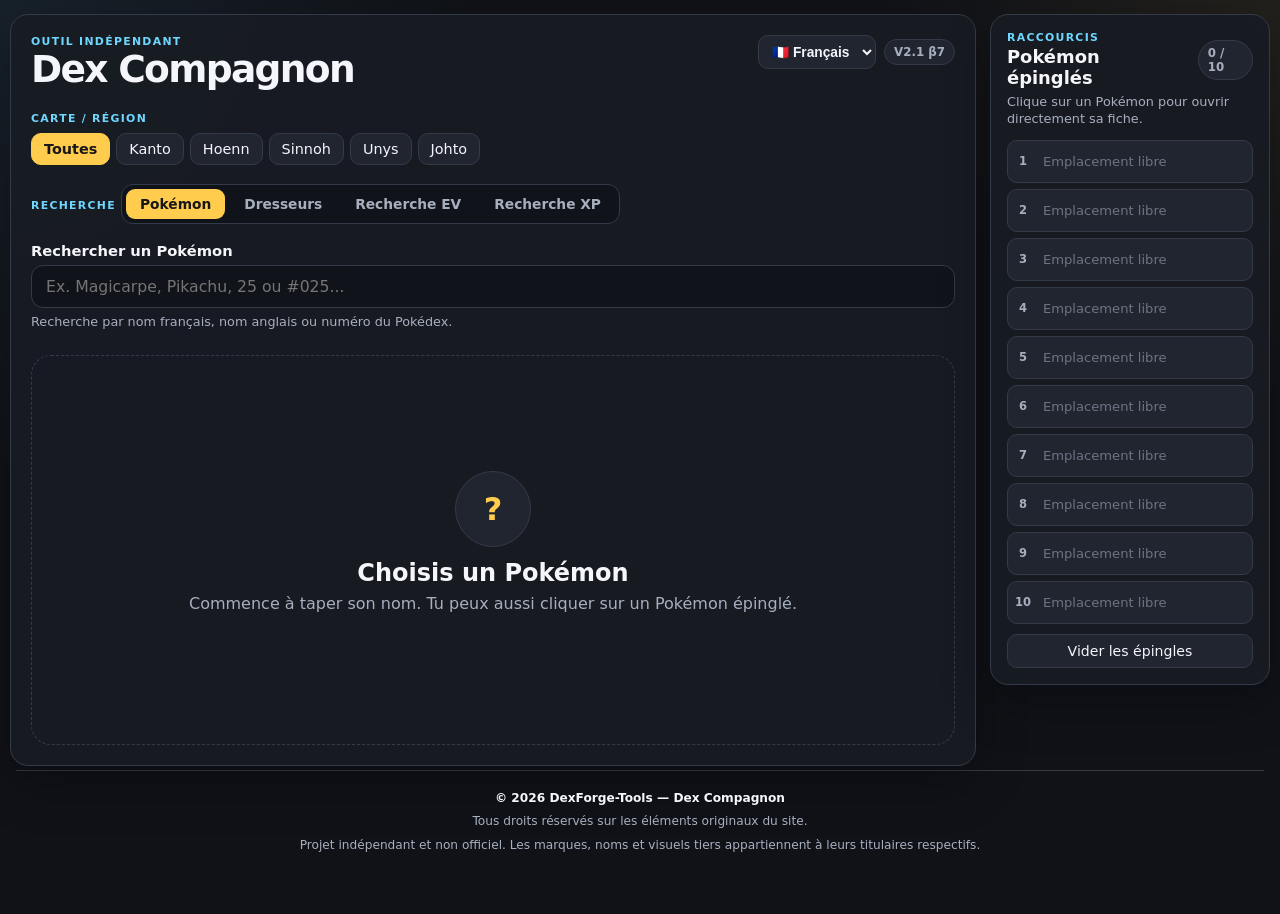
<file: index.html>
<!DOCTYPE html>
<html lang="fr">
<head>
  <meta charset="UTF-8" />
  <meta name="viewport" content="width=device-width, initial-scale=1.0" />
  <meta name="description" content="Dex Compagnon : guide indépendant et non officiel pour consulter des fiches de Pokémon et des données communautaires." />
  <title>Dex Compagnon — Guide indépendant</title>

  <link rel="stylesheet" href="style.css" />

</head>

<body>
  <main class="app-shell" id="appShell">
    <section class="main-panel">
      <header class="app-header">
        <div>
          <p class="eyebrow" data-i18n="brand.eyebrow">OUTIL INDÉPENDANT</p>
          <h1>Dex Compagnon</h1>
        </div>

        <div class="header-actions">
          <label class="language-picker" for="languageSelect">
            <span class="visually-hidden" data-i18n="language.label">Langue</span>
            <select id="languageSelect" aria-label="Langue" data-i18n-aria-label="language.label">
              <option value="fr">🇫🇷 Français</option>
              <option value="en">🇬🇧 English</option>
            </select>
          </label>
          <span class="version">V2.1 β7</span>
        </div>
      </header>

      <section class="region-section">
        <span class="section-label" data-i18n="section.region">Carte / région</span>

        <div class="region-tabs" id="regionTabs">
          <button class="region-btn active" data-region="all" data-i18n="common.all">Toutes</button>
          <button class="region-btn" data-region="kanto">Kanto</button>
          <button class="region-btn" data-region="hoenn">Hoenn</button>
          <button class="region-btn" data-region="sinnoh">Sinnoh</button>
          <button class="region-btn" data-region="unys" data-i18n="region.unys">Unys</button>
          <button class="region-btn" data-region="johto">Johto</button>
        </div>
      </section>

      <section class="mode-section">
        <span class="section-label" data-i18n="section.search">Recherche</span>
        <div class="search-mode-tabs" id="searchModeTabs">
          <button class="mode-btn active" type="button" data-mode="pokemon">Pokémon</button>
          <button class="mode-btn" type="button" data-mode="trainer" data-i18n="mode.trainers">Dresseurs</button>
          <button class="mode-btn" type="button" data-mode="ev" data-i18n="mode.ev">Recherche EV</button>
          <button class="mode-btn" type="button" data-mode="xp" data-i18n="mode.xp">Recherche XP</button>
        </div>
      </section>

      <section class="search-section" id="pokemonSearchSection">
        <label for="pokemonSearch" data-i18n="pokemon.search">Rechercher un Pokémon</label>

        <div class="search-wrap">
          <input
            id="pokemonSearch"
            type="text"
            autocomplete="off"
            data-i18n-placeholder="pokemon.placeholder" placeholder="Ex. Magicarpe, Pikachu, 25 ou #025..."
          />

          <div class="suggestions hidden" id="suggestions"></div>
        </div>

        <p class="search-help" data-i18n="pokemon.help">
          Recherche par nom français, nom anglais ou numéro du Pokédex.
        </p>
      </section>

      <section class="search-section hidden" id="trainerSearchSection">
        <label for="trainerSearch" data-i18n="trainer.search">Rechercher un dresseur important</label>

        <div class="search-wrap">
          <input
            id="trainerSearch"
            type="text"
            autocomplete="off"
            data-i18n-placeholder="trainer.placeholder" placeholder="Ex. Pierre, Cynthia, Peter..."
          />
          <div class="suggestions hidden" id="trainerSuggestions"></div>
        </div>

        <p class="search-help" data-i18n="trainer.help">
          Champions d'Arène, Conseil 4, Maîtres, rivaux et dresseurs spéciaux.
        </p>
      </section>

      <section class="ev-search-panel hidden" id="evSearchSection">
        <div class="ev-search-head">
          <div>
            <span class="section-label" data-i18n="ev.title">Optimisation EV</span>
            <h2 data-i18n="ev.heading">Où entraîner mes EV ?</h2>
            <p data-i18n="ev.intro">
              Choisis jusqu'à 3 EV. Les zones sont regroupées pour repérer celles
              où tu peux enchaîner le plus de combats utiles.
            </p>
          </div>
        </div>

        <div class="ev-controls">
          <div class="ev-control-block">
            <strong><span data-i18n="ev.requested">EV recherchés</span> <span class="ev-limit-note" data-i18n="ev.max">maximum 3</span></strong>

            <div class="ev-checkbox-grid" id="evCheckboxGrid">
              <label><input type="checkbox" value="PV"> <span data-i18n="stat.hp">PV</span></label>
              <label><input type="checkbox" value="Attaque"> <span data-i18n="stat.attack">Attaque</span></label>
              <label><input type="checkbox" value="Défense"> <span data-i18n="stat.defense">Défense</span></label>
              <label><input type="checkbox" value="Attaque Spéciale"> <span data-i18n="stat.spattack">Att. Spé.</span></label>
              <label><input type="checkbox" value="Défense Spéciale"> <span data-i18n="stat.spdefense">Déf. Spé.</span></label>
              <label><input type="checkbox" value="Vitesse"> <span data-i18n="stat.speed">Vitesse</span></label>
            </div>
          </div>

          <div class="ev-options">
            <label class="ev-option-check">
              <input type="checkbox" id="avoidUnwantedEv" checked>
              <span>
                <strong data-i18n="ev.avoid">Éviter les EV non sélectionnés</strong>
                <small data-i18n="ev.avoidHelp">Pénalise fortement les Pokémon qui donnent aussi un EV parasite.</small>
              </span>
            </label>
          </div>
        </div>

        <div class="ev-filter-panel">
          <div class="ev-filter-block">
            <div class="ev-filter-title-row">
              <strong data-i18n="common.region">Région</strong>
              <small data-i18n="ev.regionHelp">Filtre propre à la recherche EV</small>
            </div>

            <div class="ev-filter-chips" id="evRegionFilters">
              <button type="button" class="ev-filter-chip active" data-ev-region="all" data-i18n="common.all">Toutes</button>
              <button type="button" class="ev-filter-chip" data-ev-region="kanto">Kanto</button>
              <button type="button" class="ev-filter-chip" data-ev-region="hoenn">Hoenn</button>
              <button type="button" class="ev-filter-chip" data-ev-region="sinnoh">Sinnoh</button>
              <button type="button" class="ev-filter-chip" data-ev-region="unys" data-i18n="region.unys">Unys</button>
              <button type="button" class="ev-filter-chip" data-ev-region="johto">Johto</button>
            </div>
          </div>

          <div class="ev-filter-block">
            <div class="ev-filter-title-row">
              <strong data-i18n="ev.methods">Méthodes de rencontre affichées</strong>

              <div class="ev-filter-actions">
                <button type="button" id="evMethodsAll" data-i18n="common.allShort">Tout</button>
                <button type="button" id="evMethodsNone" data-i18n="common.none">Aucun</button>
                <button type="button" id="evOldRodOnly" data-i18n="ev.oldRodOnly">Canne uniquement</button>
              </div>
            </div>

            <div class="ev-method-grid" id="evMethodFilters">
              <label><input type="checkbox" value="Herbes" checked> <span data-i18n="method.grass">Herbes</span></label>
              <label><input type="checkbox" value="Herbes sombres" checked> <span data-i18n="method.darkGrass">Herbes sombres</span></label>
              <label><input type="checkbox" value="Grotte" checked> <span data-i18n="method.cave">Grotte</span></label>
              <label><input type="checkbox" value="Surf" checked> <span>Surf</span></label>
              <label><input type="checkbox" value="Canne" checked> <span data-i18n="method.oldRod">Canne</span></label>
              <label><input type="checkbox" value="Super Canne" checked> <span data-i18n="method.goodRod">Super Canne</span></label>
              <label><input type="checkbox" value="Méga Canne" checked> <span data-i18n="method.superRod">Méga Canne</span></label>
              <label><input type="checkbox" value="Horde" checked> <span>Horde</span></label>
              <label><input type="checkbox" value="Leurre" checked> <span data-i18n="method.lure">Leurre</span></label>
              <label><input type="checkbox" value="Coup de Boule" checked> <span data-i18n="method.headbutt">Coup de Boule</span></label>
              <label><input type="checkbox" value="Arbre à Miel" checked> <span data-i18n="method.honey">Arbre à Miel</span></label>
              <label><input type="checkbox" value="Rochers" checked> <span data-i18n="method.rocks">Rochers</span></label>
              <label><input type="checkbox" value="Nuage de poussière" checked> <span data-i18n="method.dust">Nuage de poussière</span></label>
              <label><input type="checkbox" value="Ombre" checked> <span data-i18n="method.shadow">Ombre</span></label>
              <label><input type="checkbox" value="Méthode inconnue" checked> <span data-i18n="common.other">Autre</span></label>
            </div>
          </div>

          <div class="ev-filter-block">
            <div class="ev-filter-title-row">
              <strong data-i18n="ev.periodSeason">Période et saison</strong>
              <small data-i18n="ev.generalHelp">Les entrées générales restent valables avec les entrées Matin/Jour/Nuit ou saisonnières.</small>
            </div>

            <div class="ev-condition-grid">
              <div class="ev-condition-group">
                <span class="ev-condition-label" data-i18n="ev.period">Période</span>

                <div class="ev-filter-chips" id="evPeriodFilters">
                  <button type="button" class="ev-filter-chip active" data-ev-period="all" data-i18n="common.all">Toutes</button>
                  <button type="button" class="ev-filter-chip" data-ev-period="morning" data-i18n="ev.morning">Matin</button>
                  <button type="button" class="ev-filter-chip" data-ev-period="day" data-i18n="ev.day">Jour</button>
                  <button type="button" class="ev-filter-chip" data-ev-period="night" data-i18n="ev.night">Nuit</button>
                </div>

                <small class="ev-condition-help" data-i18n="ev.periodHelp">
                  L'heure du PC n'est pas utilisée pour filtrer les rencontres : sélectionnez la période manuellement.
                </small>
              </div>

              <div class="ev-condition-group">
                <span class="ev-condition-label" data-i18n="ev.season">Saison</span>

                <div class="ev-filter-chips" id="evSeasonFilters">
                  <button type="button" class="ev-filter-chip active" data-ev-season="auto" id="evSeasonAuto">
                    Auto
                  </button>
                  <button type="button" class="ev-filter-chip" data-ev-season="all" data-i18n="common.all">Toutes</button>
                  <button type="button" class="ev-filter-chip" data-ev-season="spring" data-i18n="ev.spring">Printemps</button>
                  <button type="button" class="ev-filter-chip" data-ev-season="summer" data-i18n="ev.summer">Été</button>
                  <button type="button" class="ev-filter-chip" data-ev-season="autumn" data-i18n="ev.autumn">Automne</button>
                  <button type="button" class="ev-filter-chip" data-ev-season="winter" data-i18n="ev.winter">Hiver</button>
                </div>

                <small class="ev-condition-help" id="evSeasonAutoHelp">
                  La saison automatique est calculée depuis la date locale de ton ordinateur.
                </small>
              </div>
            </div>
          </div>
        </div>

        <div class="ev-progress-panel" id="evProgressPanel">
          <div class="ev-progress-placeholder" id="evProgressPlaceholder" data-i18n="ev.chooseRegion">
            Choisis une région précise pour configurer tes zones débloquées.
          </div>

          <div class="ev-progress-content hidden" id="evProgressContent">
            <div class="ev-progress-head">
              <label class="ev-progress-toggle">
                <input type="checkbox" id="evUnlockedOnly">
                <span>
                  <strong data-i18n="ev.unlocked">Uniquement mes zones débloquées</strong>
                  <small id="evUnlockedRegionLabel">Progression enregistrée séparément pour chaque région.</small>
                </span>
              </label>

              <span class="ev-progress-count" id="evProgressCount">0/0 zones</span>
            </div>

            <details class="ev-progress-details" id="evProgressDetails">
              <summary data-i18n="ev.routes">Choisir mes routes / emplacements accessibles</summary>
              <div class="zone-view-switch" role="group" data-i18n-aria-label="zones.viewLabel" aria-label="Affichage des zones">
                <button type="button" id="evZoneViewNormal" data-i18n="zones.normal" aria-pressed="false">Normal</button>
                <button type="button" id="evZoneViewSimple" data-i18n="zones.simple" aria-pressed="true">Simplifié</button>
              </div>

              <div class="ev-progress-tools">
                <input
                  type="search"
                  id="evZoneSearch"
                  data-i18n-placeholder="ev.zonePlaceholder" placeholder="Rechercher une route, une ville, une grotte..."
                  autocomplete="off"
                >

                <div class="ev-filter-actions">
                  <button type="button" id="evZonesAll" data-i18n="ev.selectAll">Tout cocher</button>
                  <button type="button" id="evZonesNone" data-i18n="ev.clearAll">Tout décocher</button>
                </div>
              </div>

              <p class="ev-progress-help zone-progress-note" data-i18n="ev.progressOrder">
                Lieux classés dans l’ordre indicatif de l’aventure, avec les détours facultatifs.
              </p>
              <div class="ev-zone-select-list" id="evZoneSelectList"></div>

              <p class="ev-progress-help" data-i18n="ev.savedHelp">
                Tes choix sont mémorisés sur cet appareil. Ils ne modifient pas pokemon-data.js.
              </p>
            </details>
          </div>
        </div>

        <div class="ev-search-summary" id="evSearchSummary">
          Sélectionne au moins un EV pour lancer l'analyse.
        </div>

        <div class="ev-results" id="evResults"></div>
      </section>

      <!-- Recherche XP : score de compatibilité par type, niveau et EXP de base. -->
      <section class="xp-search-panel hidden" id="xpSearchSection" aria-labelledby="xpHeading">
        <div class="ev-search-head">
          <div>
            <span class="section-label" data-i18n="xp.title">OPTIMISATION XP</span>
            <h2 id="xpHeading" data-i18n="xp.heading">Où entraîner mon Pokémon ?</h2>
            <p data-i18n="xp.intro">Sélectionne ton Pokémon et son niveau. Nous supposons qu'il possède une attaque de son type (bonus STAB), puis cherchons les zones avec des adversaires vulnérables.</p>
          </div>
        </div>

        <div class="xp-identity-controls">
          <div class="xp-input-block">
            <label for="xpPokemonSearch" data-i18n="xp.pokemon">Pokémon à entraîner</label>
            <div class="search-wrap xp-picker">
              <input id="xpPokemonSearch" type="search" autocomplete="off" role="combobox"
                aria-autocomplete="list" aria-controls="xpSuggestions" aria-expanded="false"
                placeholder="Ex. Magicarpe, Léviator, #129..." data-i18n-placeholder="xp.placeholder">
              <div class="suggestions hidden" id="xpSuggestions" role="listbox"></div>
            </div>
          </div>
          <div class="xp-input-block xp-level-field">
            <label for="xpLevel" data-i18n="xp.level">Niveau actuel</label>
            <input id="xpLevel" type="number" min="1" max="100" step="1" value="15" inputmode="numeric">
          </div>
          <div class="xp-input-block xp-type-field">
            <label for="xpAttackType" data-i18n="xp.attack">Type d'attaque supposé</label>
            <select id="xpAttackType" disabled>
              <option value="auto" data-i18n="xp.auto">Automatique (meilleur STAB)</option>
            </select>
          </div>
        </div>
        <p class="xp-assumption" id="xpAssumption" data-i18n="xp.choose">Choisis un Pokémon pour lancer l'analyse.</p>

        <div class="ev-filter-panel">
          <div class="ev-filter-block">
            <div class="ev-filter-title-row">
              <strong data-i18n="common.region">Région</strong>
              <small data-i18n="xp.regionHelp">Sélectionne une ou plusieurs régions (Toutes = les cinq régions).</small>
            </div>
            <div class="ev-filter-chips" id="xpRegionFilters" role="group" aria-label="Régions XP" data-i18n-aria-label="xp.regionAria">
              <button type="button" class="ev-filter-chip active" data-xp-region="all" aria-pressed="true" data-i18n="common.all">Toutes</button>
              <button type="button" class="ev-filter-chip active" data-xp-region="kanto" aria-pressed="true">Kanto</button>
              <button type="button" class="ev-filter-chip active" data-xp-region="hoenn" aria-pressed="true">Hoenn</button>
              <button type="button" class="ev-filter-chip active" data-xp-region="sinnoh" aria-pressed="true">Sinnoh</button>
              <button type="button" class="ev-filter-chip active" data-xp-region="unys" aria-pressed="true" data-i18n="region.unys">Unys</button>
              <button type="button" class="ev-filter-chip active" data-xp-region="johto" aria-pressed="true">Johto</button>
            </div>
          </div>
          <div class="ev-filter-block xp-ev-filter-block">
            <div class="ev-filter-title-row">
              <strong data-i18n="xp.evFilterTitle">EV à entraîner en même temps (facultatif)</strong>
              <small data-i18n="xp.evFilterHelp">Choisis jusqu'à deux EV. Les zones utiles aux deux sont privilégiées ; les autres rencontres restent visibles.</small>
              <small class="xp-ev-selection-count" id="xpEvSelectionCount">0/2 EV</small>
            </div>
            <div class="ev-filter-chips xp-ev-filter-chips" id="xpEvFilters" role="group" aria-label="EV à entraîner" data-i18n-aria-label="xp.evFilterAria">
              <button type="button" class="ev-filter-chip active" data-xp-ev="all" aria-pressed="true" data-i18n="common.all">Tous</button>
              <button type="button" class="ev-filter-chip" data-xp-ev="PV" aria-pressed="false" data-i18n="stat.hp">PV</button>
              <button type="button" class="ev-filter-chip" data-xp-ev="Attaque" aria-pressed="false" data-i18n="stat.attack">Attaque</button>
              <button type="button" class="ev-filter-chip" data-xp-ev="Défense" aria-pressed="false" data-i18n="stat.defense">Défense</button>
              <button type="button" class="ev-filter-chip" data-xp-ev="Attaque Spéciale" aria-pressed="false" data-i18n="stat.spattack">Att. Spé.</button>
              <button type="button" class="ev-filter-chip" data-xp-ev="Défense Spéciale" aria-pressed="false" data-i18n="stat.spdefense">Déf. Spé.</button>
              <button type="button" class="ev-filter-chip" data-xp-ev="Vitesse" aria-pressed="false" data-i18n="stat.speed">Vitesse</button>
            </div>
          </div>
          <div class="ev-filter-block">
            <div class="ev-filter-title-row">
              <strong data-i18n="xp.methods">Méthodes de rencontre</strong>
              <div class="ev-filter-actions">
                <button type="button" id="xpMethodsAll" data-i18n="common.allShort">Tout</button>
                <button type="button" id="xpMethodsNone" data-i18n="common.none">Aucun</button>
              </div>
            </div>
            <div class="ev-method-grid" id="xpMethodFilters"></div>
          </div>
          <div class="ev-filter-block">
            <div class="ev-filter-title-row">
              <strong data-i18n="xp.conditions">Période et saison</strong>
              <small data-i18n="xp.conditionHelp">Les rencontres sans précision de période ou de saison sont toujours incluses.</small>
            </div>
            <div class="xp-condition-row">
              <div class="xp-input-block">
                <label for="xpPeriod" data-i18n="ev.period">Période</label>
                <select id="xpPeriod">
                  <option value="all" data-i18n="common.all">Toutes</option>
                  <option value="morning" data-i18n="ev.morning">Matin</option>
                  <option value="day" data-i18n="ev.day">Jour</option>
                  <option value="night" data-i18n="ev.night">Nuit</option>
                </select>
              </div>
              <div class="xp-input-block">
                <label for="xpSeason" data-i18n="ev.season">Saison</label>
                <select id="xpSeason">
                  <option value="auto" data-i18n="xp.seasonAuto">Auto (date du navigateur)</option>
                  <option value="all" data-i18n="common.all">Toutes</option>
                  <option value="spring" data-i18n="ev.spring">Printemps</option>
                  <option value="summer" data-i18n="ev.summer">Été</option>
                  <option value="autumn" data-i18n="ev.autumn">Automne</option>
                  <option value="winter" data-i18n="ev.winter">Hiver</option>
                </select>
              </div>
            </div>
          </div>
          <div class="ev-filter-block xp-options">
            <label class="ev-option-check">
              <input type="checkbox" id="xpSuitableOnly" checked>
              <span>
                <strong data-i18n="xp.suitable">Privilégier les niveaux adaptés</strong>
                <small data-i18n="xp.suitableHelp">Masque les zones sans adversaire favorable proche de ton niveau. Les autres espèces de la zone restent visibles.</small>
              </span>
            </label>
          </div>
        </div>

        <!-- Progression XP : indépendante de la progression de Recherche EV. -->
        <div class="ev-progress-panel xp-progress-panel" id="xpProgressPanel">
          <div class="ev-progress-placeholder" id="xpProgressPlaceholder" data-i18n="xp.chooseRegion">
            Choisis tes régions ci-dessus, puis configure leurs routes ici.
          </div>
          <div class="ev-progress-content hidden" id="xpProgressContent">
            <div class="xp-zone-region-row hidden" id="xpZoneRegionRow">
              <label for="xpZoneRegionSelect" data-i18n="xp.zoneRegionLabel">Région à configurer</label>
              <select id="xpZoneRegionSelect" aria-label="Région à configurer" data-i18n-aria-label="xp.zoneRegionLabel"></select>
              <small data-i18n="xp.zoneRegionHelp">Les routes sont enregistrées séparément pour chaque région sélectionnée.</small>
            </div>
            <div class="ev-progress-head">
              <label class="ev-progress-toggle">
                <input type="checkbox" id="xpUnlockedOnly">
                <span>
                  <strong data-i18n="xp.unlocked">Uniquement mes zones débloquées</strong>
                  <small id="xpUnlockedHelp">Tes zones XP sont enregistrées séparément de celles de Recherche EV.</small>
                </span>
              </label>
              <span class="ev-progress-count" id="xpProgressCount">0/0 zones</span>
            </div>
            <details class="ev-progress-details" id="xpProgressDetails">
              <summary data-i18n="xp.routes">Choisir mes routes / emplacements accessibles pour l'XP</summary>
              <div class="zone-view-switch" role="group" data-i18n-aria-label="zones.viewLabel" aria-label="Affichage des zones">
                <button type="button" id="xpZoneViewNormal" data-i18n="zones.normal" aria-pressed="false">Normal</button>
                <button type="button" id="xpZoneViewSimple" data-i18n="zones.simple" aria-pressed="true">Simplifié</button>
              </div>
              <div class="ev-progress-tools">
                <input type="search" id="xpZoneSearch" data-i18n-placeholder="xp.zonePlaceholder"
                  placeholder="Rechercher une route, une ville, une grotte..." autocomplete="off">
                <div class="ev-filter-actions">
                  <button type="button" id="xpZonesAll" data-i18n="ev.selectAll">Tout cocher</button>
                  <button type="button" id="xpZonesNone" data-i18n="ev.clearAll">Tout décocher</button>
                </div>
              </div>
              <p class="ev-progress-help zone-progress-note" data-i18n="xp.progressOrder">
                Lieux classés dans l’ordre indicatif de l’aventure, avec les détours facultatifs.
              </p>
              <div class="ev-zone-select-list" id="xpZoneSelectList"></div>
              <p class="ev-progress-help" data-i18n="xp.savedHelp">
                Ces choix sont propres à Recherche XP et ne modifient jamais ceux de Recherche EV.
              </p>
            </details>
          </div>
        </div>

        <div class="ev-search-summary" id="xpSearchSummary" role="status" aria-live="polite">
          Choisis un Pokémon pour lancer l'analyse.
        </div>
        <p class="xp-disclaimer" data-i18n="xp.disclaimer">Le pourcentage compte les espèces présentes (pas leur fréquence réelle). Les alertes ⚠ signalent les faiblesses de type potentielles, sans vérifier les attaques connues. L'EXP de base n'est pas le gain réel d'un combat. Les EV indiqués correspondent aux données des Pokémon sauvages, hors bonus.</p>
        <div class="xp-results" id="xpResults"></div>
        <button type="button" class="xp-more hidden" id="xpShowMore" data-i18n="xp.more">Afficher plus de zones</button>
      </section>

      <section class="empty-state" id="emptyState">
        <div class="empty-icon">?</div>
        <h2 data-i18n="pokemon.choose">Choisis un Pokémon</h2>
        <p data-i18n="pokemon.chooseHelp">
          Commence à taper son nom. Tu peux aussi cliquer sur un Pokémon épinglé.
        </p>
      </section>

      <section class="empty-state hidden" id="trainerEmptyState">
        <div class="empty-icon">D</div>
        <h2 data-i18n="trainer.choose">Choisis un dresseur</h2>
        <p data-i18n="trainer.chooseHelp">
          Recherche un Champion d'Arène, un membre du Conseil 4, un Maître,
          un rival ou un dresseur spécial.
        </p>
      </section>

      <article class="trainer-card hidden" id="trainerCard">
        <header class="trainer-header">
          <div>
            <div class="trainer-badges">
              <span class="trainer-category" id="trainerCategory"></span>
              <span class="trainer-specialty" id="trainerSpecialty"></span>
            </div>
            <h2 id="trainerName"></h2>
            <p class="english-name" id="trainerEnglishName"></p>
          </div>
        </header>

        <div class="trainer-info-grid">
          <div class="trainer-info-item">
            <span data-i18n="common.region">Région</span>
            <strong id="trainerRegions"></strong>
          </div>
          <div class="trainer-info-item">
            <span data-i18n="trainer.position">Position</span>
            <strong id="trainerPosition"></strong>
          </div>
        </div>

        <p class="trainer-extra-info hidden" id="trainerExtraInfo"></p>

        <section class="trainer-battles-section">
          <div class="trainer-section-title">
            <span class="section-label" data-i18n="trainer.teams">Équipes enregistrées</span>
            <h3 data-i18n="trainer.battles">Combats</h3>
          </div>
          <div id="trainerBattles"></div>
        </section>
      </article>

      <article class="pokemon-card hidden" id="pokemonCard">
        <div class="pokemon-top pokemon-top-wide">
          <div class="sprite-card">
            <img id="pokemonSprite" alt="" />
          </div>

          <div class="pokemon-identity">
            <span class="dex-number" id="dexNumber"></span>
            <h2 id="pokemonName"></h2>

            <div class="type-list" id="typeList"></div>

            <div class="pokemon-status-list" id="pokemonStatusList"></div>

            <p class="english-name" id="englishName"></p>
          </div>

          <!-- Utilise l'espace entre le nom du Pokémon et le bouton Épingler -->
          <div class="combat-matchups">
            <section class="matchup-box weakness-block">
              <h3 data-i18n="pokemon.weakness">Faiblesses</h3>
              <div class="badge-list" id="weaknessList"></div>
            </section>

            <section class="matchup-box resistance-block">
              <h3 data-i18n="pokemon.resistance">Résistances</h3>
              <div class="badge-list" id="resistanceList"></div>
            </section>
          </div>

          <button class="pin-current-btn top-pin-btn" id="pinCurrentBtn" type="button">
            📌 Épingler
          </button>
        </div>

        <!-- Informations principales restantes -->
        <div class="info-grid compact-info-grid">
          <section class="info-block">
            <h3 data-i18n="pokemon.immunity">Immunités</h3>
            <div class="badge-list" id="immunityList"></div>
          </section>

          <section class="info-block">
            <h3 data-i18n="pokemon.evYield">EV gagnés en combat</h3>
            <div class="ev-yield-list" id="evYieldList">
              <span class="muted" data-i18n="common.noData">Non renseigné</span>
            </div>
          </section>
        </div>

        <!-- Détails : anciennement "Données enregistrées mais masquées" -->
        <details class="collapsible-section" id="detailsPanel">
          <summary data-i18n="pokemon.details">Détails</summary>

          <div class="collapsible-content">
            <div class="technical-grid" id="technicalData"></div>
          </div>
        </details>

        <!-- Localisation placée sous Détails et désormais repliable -->
        <details class="collapsible-section location-collapsible" id="locationPanel">
          <summary data-i18n="pokemon.locations">Localisation</summary>

          <div class="collapsible-content">
            <div class="location-heading">
              <div>
                <span class="section-label" data-i18n="pokemon.locationsAvailable">Localisations disponibles</span>
                <h3 id="locationTitle">Toutes les régions</h3>
              </div>
            </div>

            <div id="locationList"></div>
          </div>
        </details>
      </article>
    </section>

    <aside class="pins-panel">
      <div class="pins-heading">
        <div>
          <p class="eyebrow" data-i18n="pins.eyebrow">RACCOURCIS</p>
          <h2 data-i18n="pins.heading">Pokémon épinglés</h2>
        </div>

        <span class="pin-count" id="pinCount">0 / 10</span>
      </div>

      <p class="pins-help" data-i18n="pins.help">
        Clique sur un Pokémon pour ouvrir directement sa fiche.
      </p>

      <div class="pin-list" id="pinList"></div>

      <button class="clear-pins-btn" id="clearPinsBtn" type="button" data-i18n="pins.clear">
        Vider les épingles
      </button>
    </aside>
  </main>

  <footer class="site-footer" aria-label="Informations légales" data-i18n-aria-label="footer.aria">
    <p class="site-footer-brand">&copy; 2026 DexForge-Tools — Dex Compagnon</p>
    <p data-i18n="footer.rights">Tous droits réservés sur les éléments originaux du site.</p>
    <p data-i18n="footer.disclaimer">Projet indépendant et non officiel. Les marques, noms et visuels tiers appartiennent à leurs titulaires respectifs.</p>
  </footer>

  <script src="data/pokemon-data.js"></script>
  <script src="data/trainer-data.js"></script>
  <script src="js/i18n.js"></script>
  <script src="js/app.js"></script>

  <script src="js/pokemon-status.js"></script>
  <script src="js/trainer-app.js"></script>
  <script src="js/zone-progress.js"></script>
  <script src="js/ev-search.js"></script>
  <script src="js/xp-search.js"></script>
</body>
</html>
</file>
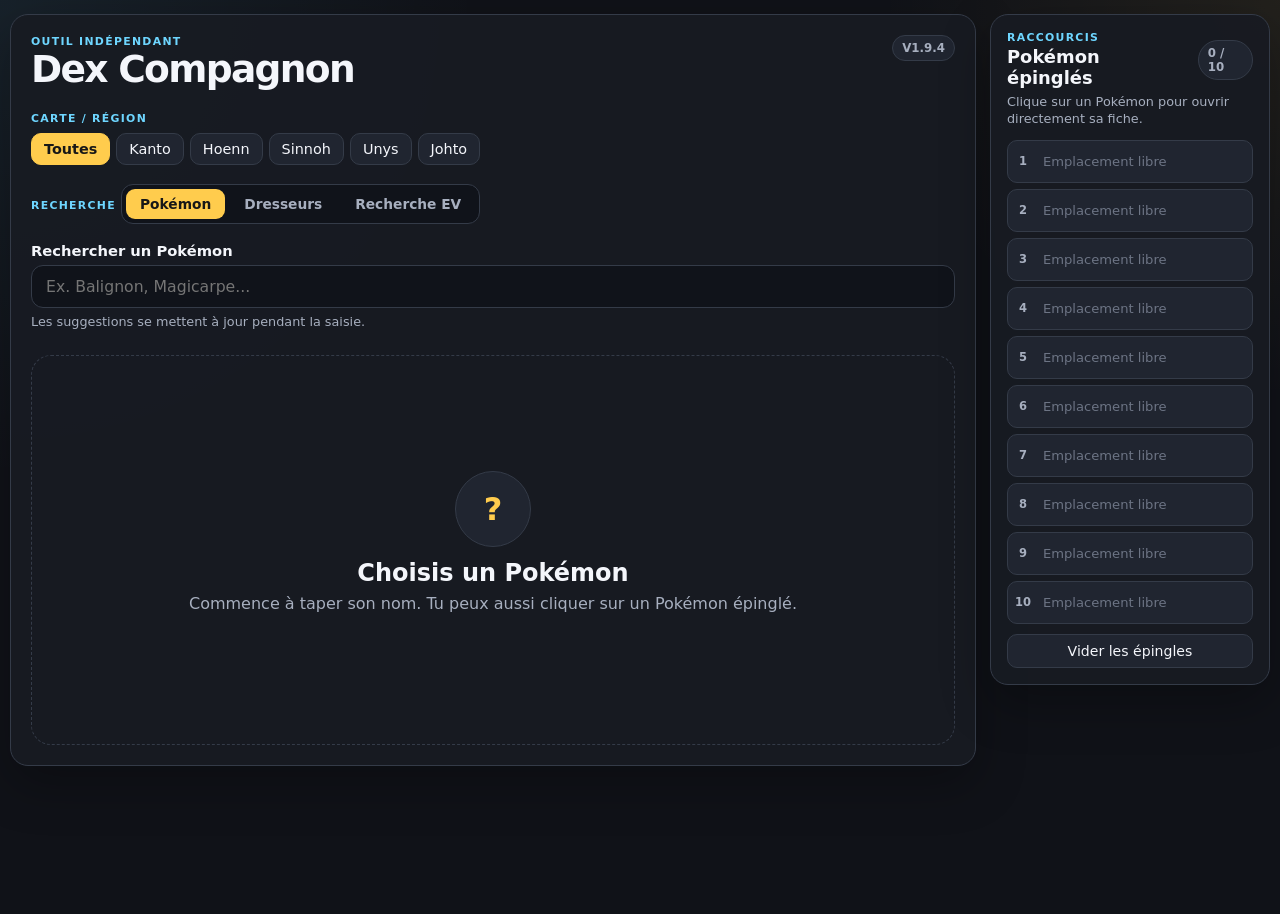
<file: dex-compagnon-etape-8-site-public/index.html>
<!DOCTYPE html>
<html lang="fr">
<head>
  <meta charset="UTF-8" />
  <meta name="viewport" content="width=device-width, initial-scale=1.0" />
  <meta name="description" content="Dex Compagnon : guide indépendant et non officiel pour consulter des fiches de Pokémon et des données communautaires." />
  <title>Dex Compagnon — Guide indépendant</title>

  <link rel="stylesheet" href="style.css" />

</head>

<body>
  <main class="app-shell" id="appShell">
    <section class="main-panel">
      <header class="app-header">
        <div>
          <p class="eyebrow">OUTIL INDÉPENDANT</p>
          <h1>Dex Compagnon</h1>
        </div>

        <span class="version">V1.9.4</span>
      </header>

      <section class="region-section">
        <span class="section-label">Carte / région</span>

        <div class="region-tabs" id="regionTabs">
          <button class="region-btn active" data-region="all">Toutes</button>
          <button class="region-btn" data-region="kanto">Kanto</button>
          <button class="region-btn" data-region="hoenn">Hoenn</button>
          <button class="region-btn" data-region="sinnoh">Sinnoh</button>
          <button class="region-btn" data-region="unys">Unys</button>
          <button class="region-btn" data-region="johto">Johto</button>
        </div>
      </section>

      <section class="mode-section">
        <span class="section-label">Recherche</span>
        <div class="search-mode-tabs" id="searchModeTabs">
          <button class="mode-btn active" type="button" data-mode="pokemon">Pokémon</button>
          <button class="mode-btn" type="button" data-mode="trainer">Dresseurs</button>
          <button class="mode-btn" type="button" data-mode="ev">Recherche EV</button>
        </div>
      </section>

      <section class="search-section" id="pokemonSearchSection">
        <label for="pokemonSearch">Rechercher un Pokémon</label>

        <div class="search-wrap">
          <input
            id="pokemonSearch"
            type="text"
            autocomplete="off"
            placeholder="Ex. Balignon, Magicarpe..."
          />

          <div class="suggestions hidden" id="suggestions"></div>
        </div>

        <p class="search-help">
          Les suggestions se mettent à jour pendant la saisie.
        </p>
      </section>

      <section class="search-section hidden" id="trainerSearchSection">
        <label for="trainerSearch">Rechercher un dresseur important</label>

        <div class="search-wrap">
          <input
            id="trainerSearch"
            type="text"
            autocomplete="off"
            placeholder="Ex. Pierre, Cynthia, Peter..."
          />
          <div class="suggestions hidden" id="trainerSuggestions"></div>
        </div>

        <p class="search-help">
          Champions d'Arène, Conseil 4, Maîtres, rivaux et dresseurs spéciaux.
        </p>
      </section>

      <section class="ev-search-panel hidden" id="evSearchSection">
        <div class="ev-search-head">
          <div>
            <span class="section-label">Optimisation EV</span>
            <h2>Où entraîner mes EV ?</h2>
            <p>
              Choisis jusqu'à 3 EV. Les zones sont regroupées pour repérer celles
              où tu peux enchaîner le plus de combats utiles.
            </p>
          </div>
        </div>

        <div class="ev-controls">
          <div class="ev-control-block">
            <strong>EV recherchés <span class="ev-limit-note">maximum 3</span></strong>

            <div class="ev-checkbox-grid" id="evCheckboxGrid">
              <label><input type="checkbox" value="PV"> <span>PV</span></label>
              <label><input type="checkbox" value="Attaque"> <span>Attaque</span></label>
              <label><input type="checkbox" value="Défense"> <span>Défense</span></label>
              <label><input type="checkbox" value="Attaque Spéciale"> <span>Att. Spé.</span></label>
              <label><input type="checkbox" value="Défense Spéciale"> <span>Déf. Spé.</span></label>
              <label><input type="checkbox" value="Vitesse"> <span>Vitesse</span></label>
            </div>
          </div>

          <div class="ev-options">
            <label class="ev-option-check">
              <input type="checkbox" id="avoidUnwantedEv" checked>
              <span>
                <strong>Éviter les EV non sélectionnés</strong>
                <small>Pénalise fortement les Pokémon qui donnent aussi un EV parasite.</small>
              </span>
            </label>
          </div>
        </div>

        <div class="ev-filter-panel">
          <div class="ev-filter-block">
            <div class="ev-filter-title-row">
              <strong>Région</strong>
              <small>Filtre propre à la recherche EV</small>
            </div>

            <div class="ev-filter-chips" id="evRegionFilters">
              <button type="button" class="ev-filter-chip active" data-ev-region="all">Toutes</button>
              <button type="button" class="ev-filter-chip" data-ev-region="kanto">Kanto</button>
              <button type="button" class="ev-filter-chip" data-ev-region="hoenn">Hoenn</button>
              <button type="button" class="ev-filter-chip" data-ev-region="sinnoh">Sinnoh</button>
              <button type="button" class="ev-filter-chip" data-ev-region="unys">Unys</button>
              <button type="button" class="ev-filter-chip" data-ev-region="johto">Johto</button>
            </div>
          </div>

          <div class="ev-filter-block">
            <div class="ev-filter-title-row">
              <strong>Méthodes de rencontre affichées</strong>

              <div class="ev-filter-actions">
                <button type="button" id="evMethodsAll">Tout</button>
                <button type="button" id="evMethodsNone">Aucun</button>
                <button type="button" id="evOldRodOnly">Canne uniquement</button>
              </div>
            </div>

            <div class="ev-method-grid" id="evMethodFilters">
              <label><input type="checkbox" value="Herbes" checked> <span>Herbes</span></label>
              <label><input type="checkbox" value="Herbes sombres" checked> <span>Herbes sombres</span></label>
              <label><input type="checkbox" value="Grotte" checked> <span>Grotte</span></label>
              <label><input type="checkbox" value="Surf" checked> <span>Surf</span></label>
              <label><input type="checkbox" value="Canne" checked> <span>Canne</span></label>
              <label><input type="checkbox" value="Super Canne" checked> <span>Super Canne</span></label>
              <label><input type="checkbox" value="Méga Canne" checked> <span>Méga Canne</span></label>
              <label><input type="checkbox" value="Horde" checked> <span>Horde</span></label>
              <label><input type="checkbox" value="Leurre" checked> <span>Leurre</span></label>
              <label><input type="checkbox" value="Coup de Boule" checked> <span>Coup de Boule</span></label>
              <label><input type="checkbox" value="Arbre à Miel" checked> <span>Arbre à Miel</span></label>
              <label><input type="checkbox" value="Rochers" checked> <span>Rochers</span></label>
              <label><input type="checkbox" value="Nuage de poussière" checked> <span>Nuage de poussière</span></label>
              <label><input type="checkbox" value="Ombre" checked> <span>Ombre</span></label>
              <label><input type="checkbox" value="Méthode inconnue" checked> <span>Autre</span></label>
            </div>
          </div>

          <div class="ev-filter-block">
            <div class="ev-filter-title-row">
              <strong>Période et saison</strong>
              <small>Les entrées générales restent valables avec les entrées Matin/Jour/Nuit ou saisonnières.</small>
            </div>

            <div class="ev-condition-grid">
              <div class="ev-condition-group">
                <span class="ev-condition-label">Période</span>

                <div class="ev-filter-chips" id="evPeriodFilters">
                  <button type="button" class="ev-filter-chip active" data-ev-period="all">Toutes</button>
                  <button type="button" class="ev-filter-chip" data-ev-period="morning">Matin</button>
                  <button type="button" class="ev-filter-chip" data-ev-period="day">Jour</button>
                  <button type="button" class="ev-filter-chip" data-ev-period="night">Nuit</button>
                </div>

                <small class="ev-condition-help">
                  L'heure du PC n'est pas utilisée pour filtrer les rencontres : sélectionnez la période manuellement.
                </small>
              </div>

              <div class="ev-condition-group">
                <span class="ev-condition-label">Saison</span>

                <div class="ev-filter-chips" id="evSeasonFilters">
                  <button type="button" class="ev-filter-chip active" data-ev-season="auto" id="evSeasonAuto">
                    Auto
                  </button>
                  <button type="button" class="ev-filter-chip" data-ev-season="all">Toutes</button>
                  <button type="button" class="ev-filter-chip" data-ev-season="spring">Printemps</button>
                  <button type="button" class="ev-filter-chip" data-ev-season="summer">Été</button>
                  <button type="button" class="ev-filter-chip" data-ev-season="autumn">Automne</button>
                  <button type="button" class="ev-filter-chip" data-ev-season="winter">Hiver</button>
                </div>

                <small class="ev-condition-help" id="evSeasonAutoHelp">
                  La saison automatique est calculée depuis la date locale de ton ordinateur.
                </small>
              </div>
            </div>
          </div>
        </div>

        <div class="ev-progress-panel" id="evProgressPanel">
          <div class="ev-progress-placeholder" id="evProgressPlaceholder">
            Choisis une région précise pour configurer tes zones débloquées.
          </div>

          <div class="ev-progress-content hidden" id="evProgressContent">
            <div class="ev-progress-head">
              <label class="ev-progress-toggle">
                <input type="checkbox" id="evUnlockedOnly">
                <span>
                  <strong>Uniquement mes zones débloquées</strong>
                  <small id="evUnlockedRegionLabel">Progression enregistrée séparément pour chaque région.</small>
                </span>
              </label>

              <span class="ev-progress-count" id="evProgressCount">0/0 zones</span>
            </div>

            <details class="ev-progress-details" id="evProgressDetails">
              <summary>Choisir mes routes / emplacements accessibles</summary>

              <div class="ev-progress-tools">
                <input
                  type="search"
                  id="evZoneSearch"
                  placeholder="Rechercher une route, une ville, une grotte..."
                  autocomplete="off"
                >

                <div class="ev-filter-actions">
                  <button type="button" id="evZonesAll">Tout cocher</button>
                  <button type="button" id="evZonesNone">Tout décocher</button>
                </div>
              </div>

              <div class="ev-zone-select-list" id="evZoneSelectList"></div>

              <p class="ev-progress-help">
                Tes choix sont mémorisés sur cet appareil. Ils ne modifient pas pokemon-data.js.
              </p>
            </details>
          </div>
        </div>

        <div class="ev-search-summary" id="evSearchSummary">
          Sélectionne au moins un EV pour lancer l'analyse.
        </div>

        <div class="ev-results" id="evResults"></div>
      </section>

      <section class="empty-state" id="emptyState">
        <div class="empty-icon">?</div>
        <h2>Choisis un Pokémon</h2>
        <p>
          Commence à taper son nom. Tu peux aussi cliquer sur un Pokémon épinglé.
        </p>
      </section>

      <section class="empty-state hidden" id="trainerEmptyState">
        <div class="empty-icon">D</div>
        <h2>Choisis un dresseur</h2>
        <p>
          Recherche un Champion d'Arène, un membre du Conseil 4, un Maître,
          un rival ou un dresseur spécial.
        </p>
      </section>

      <article class="trainer-card hidden" id="trainerCard">
        <header class="trainer-header">
          <div>
            <div class="trainer-badges">
              <span class="trainer-category" id="trainerCategory"></span>
              <span class="trainer-specialty" id="trainerSpecialty"></span>
            </div>
            <h2 id="trainerName"></h2>
            <p class="english-name" id="trainerEnglishName"></p>
          </div>
        </header>

        <div class="trainer-info-grid">
          <div class="trainer-info-item">
            <span>Région</span>
            <strong id="trainerRegions"></strong>
          </div>
          <div class="trainer-info-item">
            <span>Position</span>
            <strong id="trainerPosition"></strong>
          </div>
        </div>

        <p class="trainer-extra-info hidden" id="trainerExtraInfo"></p>

        <section class="trainer-battles-section">
          <div class="trainer-section-title">
            <span class="section-label">Équipes enregistrées</span>
            <h3>Combats</h3>
          </div>
          <div id="trainerBattles"></div>
        </section>
      </article>

      <article class="pokemon-card hidden" id="pokemonCard">
        <div class="pokemon-top pokemon-top-wide">
          <div class="sprite-card">
            <img id="pokemonSprite" alt="" />
          </div>

          <div class="pokemon-identity">
            <span class="dex-number" id="dexNumber"></span>
            <h2 id="pokemonName"></h2>

            <div class="type-list" id="typeList"></div>

            <div class="pokemon-status-list" id="pokemonStatusList"></div>

            <p class="english-name" id="englishName"></p>
          </div>

          <!-- Utilise l'espace entre le nom du Pokémon et le bouton Épingler -->
          <div class="combat-matchups">
            <section class="matchup-box weakness-block">
              <h3>Faiblesses</h3>
              <div class="badge-list" id="weaknessList"></div>
            </section>

            <section class="matchup-box resistance-block">
              <h3>Résistances</h3>
              <div class="badge-list" id="resistanceList"></div>
            </section>
          </div>

          <button class="pin-current-btn top-pin-btn" id="pinCurrentBtn" type="button">
            📌 Épingler
          </button>
        </div>

        <!-- Informations principales restantes -->
        <div class="info-grid compact-info-grid">
          <section class="info-block">
            <h3>Immunités</h3>
            <div class="badge-list" id="immunityList"></div>
          </section>

          <section class="info-block">
            <h3>EV gagnés en combat</h3>
            <div class="ev-yield-list" id="evYieldList">
              <span class="muted">Non renseigné</span>
            </div>
          </section>
        </div>

        <!-- Détails : anciennement "Données enregistrées mais masquées" -->
        <details class="collapsible-section" id="detailsPanel">
          <summary>Détails</summary>

          <div class="collapsible-content">
            <div class="technical-grid" id="technicalData"></div>
          </div>
        </details>

        <!-- Localisation placée sous Détails et désormais repliable -->
        <details class="collapsible-section location-collapsible" id="locationPanel">
          <summary>Localisation</summary>

          <div class="collapsible-content">
            <div class="location-heading">
              <div>
                <span class="section-label">Localisations disponibles</span>
                <h3 id="locationTitle">Toutes les régions</h3>
              </div>
            </div>

            <div id="locationList"></div>
          </div>
        </details>
      </article>
    </section>

    <aside class="pins-panel">
      <div class="pins-heading">
        <div>
          <p class="eyebrow">RACCOURCIS</p>
          <h2>Pokémon épinglés</h2>
        </div>

        <span class="pin-count" id="pinCount">0 / 10</span>
      </div>

      <p class="pins-help">
        Clique sur un Pokémon pour ouvrir directement sa fiche.
      </p>

      <div class="pin-list" id="pinList"></div>

      <button class="clear-pins-btn" id="clearPinsBtn" type="button">
        Vider les épingles
      </button>
    </aside>
  </main>

  <script src="data/pokemon-data.js"></script>
  <script src="data/trainer-data.js"></script>
  <script src="js/app.js"></script>

  <script src="js/pokemon-status.js"></script>
  <script src="js/trainer-app.js"></script>
  <script src="js/ev-search.js"></script>
</body>
</html>
</file>
<file: style.css>
* {
  box-sizing: border-box;
}

:root {
  --bg: #101218;
  --panel: #181b23;
  --panel-2: #202530;
  --panel-3: #272d39;
  --border: #343b48;
  --text: #f4f6fb;
  --muted: #a7afbf;
  --accent: #ffcc4d;
  --accent-2: #6ed6ff;
  --danger: #ff6b6b;
  --success: #80e0a7;
  --shadow: 0 18px 50px rgba(0, 0, 0, 0.28);
}

html {
  color-scheme: dark;
}

body {
  margin: 0;
  min-height: 100vh;
  background:
    radial-gradient(circle at top left, rgba(110, 214, 255, 0.08), transparent 30rem),
    radial-gradient(circle at top right, rgba(255, 204, 77, 0.08), transparent 25rem),
    var(--bg);
  color: var(--text);
  font-family: Inter, ui-sans-serif, system-ui, -apple-system, BlinkMacSystemFont, "Segoe UI", sans-serif;
}

button,
input {
  font: inherit;
}

button {
  cursor: pointer;
}

.app-shell {
  width: min(1380px, calc(100% - 32px));
  margin: 32px auto;
  display: grid;
  grid-template-columns: minmax(0, 1fr) 310px;
  gap: 22px;
}

.main-panel,
.pins-panel {
  border: 1px solid var(--border);
  background: rgba(24, 27, 35, 0.94);
  border-radius: 24px;
  box-shadow: var(--shadow);
}

.main-panel {
  padding: 28px;
  min-width: 0;
}

.pins-panel {
  padding: 22px;
  align-self: start;
  position: sticky;
  top: 20px;
}

.app-header,
.pins-heading,
.pokemon-title-row,
.location-heading {
  display: flex;
  align-items: center;
  justify-content: space-between;
  gap: 16px;
}

.eyebrow,
.section-label {
  margin: 0 0 5px;
  color: var(--accent-2);
  font-size: 0.76rem;
  font-weight: 800;
  letter-spacing: 0.14em;
  text-transform: uppercase;
}

h1,
h2,
h3,
p {
  margin-top: 0;
}

h1 {
  margin-bottom: 0;
  font-size: clamp(2rem, 4vw, 3.3rem);
  letter-spacing: -0.05em;
}

h2 {
  margin-bottom: 0;
}

.version,
.pin-count {
  padding: 7px 11px;
  border-radius: 999px;
  border: 1px solid var(--border);
  background: var(--panel-2);
  color: var(--muted);
  font-size: 0.82rem;
  font-weight: 800;
}

.region-section {
  margin-top: 30px;
}

/* Le filtre global sert aux fiches Pokémon et Dresseurs uniquement.
   EV et XP ont chacun leur propre sélection de région.
   Masquer le bloc ne change pas la région globale mémorisée à l'écran. */
.ev-mode .region-section,
.xp-mode .region-section {
  display: none;
}

.region-tabs {
  display: flex;
  flex-wrap: wrap;
  gap: 8px;
  margin-top: 10px;
}

.region-btn {
  border: 1px solid var(--border);
  background: var(--panel-2);
  color: var(--text);
  padding: 9px 14px;
  border-radius: 12px;
}

.region-btn:hover {
  border-color: #586274;
}

.region-btn.active {
  color: #171717;
  background: var(--accent);
  border-color: var(--accent);
  font-weight: 800;
}

.search-section {
  margin-top: 26px;
}

.search-section label {
  display: block;
  margin-bottom: 8px;
  font-weight: 800;
}

.search-wrap {
  position: relative;
}

#pokemonSearch {
  width: 100%;
  border: 1px solid var(--border);
  outline: none;
  color: var(--text);
  background: #10131a;
  border-radius: 14px;
  padding: 15px 16px;
  font-size: 1.05rem;
}

#pokemonSearch:focus {
  border-color: var(--accent-2);
  box-shadow: 0 0 0 3px rgba(110, 214, 255, 0.1);
}

.search-help,
.pins-help {
  color: var(--muted);
  font-size: 0.9rem;
  margin-top: 8px;
}

.suggestions {
  position: absolute;
  z-index: 20;
  top: calc(100% + 7px);
  width: 100%;
  overflow: hidden;
  border: 1px solid var(--border);
  border-radius: 14px;
  background: #151920;
  box-shadow: 0 16px 35px rgba(0, 0, 0, 0.35);
}

.suggestion-btn {
  display: flex;
  justify-content: space-between;
  align-items: center;
  width: 100%;
  border: 0;
  border-bottom: 1px solid #242a34;
  background: transparent;
  color: var(--text);
  padding: 11px 14px;
  text-align: left;
}

.suggestion-btn:last-child {
  border-bottom: 0;
}

.suggestion-btn:hover,
.suggestion-btn.active {
  background: var(--panel-3);
}

.suggestion-number {
  color: var(--muted);
  font-size: 0.8rem;
}

.no-suggestion {
  padding: 13px 14px;
  color: var(--muted);
}

.empty-state {
  min-height: 390px;
  margin-top: 25px;
  border: 1px dashed var(--border);
  border-radius: 20px;
  display: grid;
  place-items: center;
  align-content: center;
  text-align: center;
  padding: 28px;
  color: var(--muted);
}

.empty-state h2 {
  color: var(--text);
  margin: 12px 0 7px;
}

.empty-icon {
  width: 76px;
  height: 76px;
  display: grid;
  place-items: center;
  border-radius: 50%;
  background: var(--panel-2);
  border: 1px solid var(--border);
  color: var(--accent);
  font-size: 2rem;
  font-weight: 900;
}

.pokemon-card {
  margin-top: 28px;
}

.pokemon-top {
  display: grid;
  grid-template-columns: 190px minmax(0, 1fr);
  gap: 24px;
  align-items: center;
}

.sprite-card {
  aspect-ratio: 1;
  display: grid;
  place-items: center;
  border-radius: 22px;
  border: 1px solid var(--border);
  background:
    linear-gradient(145deg, rgba(255,255,255,0.04), rgba(255,255,255,0)),
    var(--panel-2);
}

.sprite-card img {
  width: 145px;
  height: 145px;
  object-fit: contain;
  image-rendering: pixelated;
}

.dex-number {
  color: var(--muted);
  font-weight: 800;
}

.pokemon-identity h2 {
  margin: 5px 0 8px;
  font-size: clamp(2.2rem, 5vw, 4.5rem);
  line-height: 0.95;
  letter-spacing: -0.06em;
}

.english-name {
  color: var(--muted);
  margin: 10px 0 0;
}

.pin-current-btn,
.clear-pins-btn {
  border: 1px solid var(--border);
  background: var(--panel-2);
  color: var(--text);
  padding: 10px 13px;
  border-radius: 12px;
}

.pin-current-btn:hover,
.clear-pins-btn:hover {
  border-color: var(--accent);
}

.pin-current-btn.is-pinned {
  background: rgba(128, 224, 167, 0.12);
  border-color: var(--success);
}

.type-list,
.badge-list,
.plain-list {
  display: flex;
  flex-wrap: wrap;
  gap: 8px;
}

.type-badge,
.multiplier-badge,
.plain-badge {
  display: inline-flex;
  align-items: center;
  gap: 7px;
  min-height: 34px;
  padding: 7px 11px;
  border-radius: 999px;
  font-size: 0.88rem;
  font-weight: 800;
}

.type-badge {
  border: 1px solid rgba(255,255,255,0.1);
  background: var(--panel-3);
}

.multiplier-badge,
.plain-badge {
  border: 1px solid var(--border);
  background: var(--panel-2);
}

.multiplier {
  color: var(--accent);
}

.info-grid {
  margin-top: 28px;
  display: grid;
  grid-template-columns: repeat(2, minmax(0, 1fr));
  gap: 14px;
}

.info-block,
.location-block,
.technical-data {
  border: 1px solid var(--border);
  border-radius: 18px;
  background: rgba(32, 37, 48, 0.7);
}

.info-block {
  padding: 18px;
}

.info-block h3 {
  margin-bottom: 13px;
}

.muted {
  color: var(--muted);
}

.location-block {
  margin-top: 14px;
  padding: 20px;
}

.location-block h3 {
  margin-bottom: 0;
}

.location-region {
  margin-top: 18px;
}

.location-region h4 {
  margin: 0 0 9px;
  font-size: 1rem;
}

.location-item {
  display: grid;
  grid-template-columns: minmax(130px, 1.5fr) 1fr 0.8fr 0.8fr;
  gap: 10px;
  padding: 11px 0;
  border-top: 1px solid #2c323d;
}

.location-item:first-of-type {
  border-top: 0;
}

.location-zone {
  font-weight: 800;
}

.location-detail {
  color: var(--muted);
  font-size: 0.9rem;
}

.technical-data {
  margin-top: 14px;
  padding: 0;
  overflow: hidden;
}

.technical-data summary {
  padding: 16px 18px;
  cursor: pointer;
  color: var(--muted);
  font-weight: 800;
}

.technical-grid {
  display: grid;
  grid-template-columns: repeat(2, minmax(0, 1fr));
  gap: 10px;
  padding: 0 18px 18px;
}

.tech-item {
  padding: 11px 12px;
  border-radius: 12px;
  background: #151920;
  border: 1px solid #2a303b;
}

.tech-item strong {
  display: block;
  margin-bottom: 5px;
}

.pin-list {
  display: grid;
  gap: 9px;
  margin-top: 18px;
}

.pin-slot {
  min-height: 52px;
  display: grid;
  grid-template-columns: 34px minmax(0, 1fr) 32px;
  gap: 8px;
  align-items: center;
  border: 1px solid var(--border);
  border-radius: 13px;
  background: var(--panel-2);
  overflow: hidden;
}

.pin-index {
  color: var(--muted);
  text-align: center;
  font-size: 0.78rem;
  font-weight: 800;
}

.pin-open-btn,
.pin-remove-btn {
  border: 0;
  background: transparent;
  color: var(--text);
}

.pin-open-btn {
  min-width: 0;
  height: 100%;
  padding: 0;
  text-align: left;
  font-weight: 800;
  overflow: hidden;
  text-overflow: ellipsis;
  white-space: nowrap;
}

.pin-open-btn:hover {
  color: var(--accent);
}

.pin-remove-btn {
  height: 100%;
  color: var(--muted);
}

.pin-remove-btn:hover {
  color: var(--danger);
}

.empty-pin {
  color: #6c7484;
  font-size: 0.9rem;
}

.clear-pins-btn {
  width: 100%;
  margin-top: 16px;
}

.hidden {
  display: none !important;
}


@media (max-width: 1100px) {
  .app-shell {
    grid-template-columns: minmax(0, 1fr) 250px;
    gap: 14px;
  }

  .main-panel {
    padding: 22px;
  }

  .pins-panel {
    padding: 16px;
  }

  .pins-heading h2 {
    font-size: 1.15rem;
  }

  .pins-help {
    font-size: 0.82rem;
  }

  .pokemon-top {
    grid-template-columns: 155px minmax(0, 1fr);
    gap: 18px;
  }

  .sprite-card img {
    width: 120px;
    height: 120px;
  }
}

@media (max-width: 760px) {
  .app-shell {
    width: min(100% - 14px, 1380px);
    margin: 8px auto;
    grid-template-columns: minmax(0, 1fr);
    gap: 10px;
  }

  .pins-panel {
    position: static;
    order: -1;
    padding: 12px;
    border-radius: 16px;
  }

  .pins-heading {
    align-items: center;
  }

  .pins-heading h2 {
    font-size: 1rem;
  }

  .pins-help {
    margin-bottom: 8px;
  }

  .pin-list {
    display: flex;
    gap: 8px;
    overflow-x: auto;
    overflow-y: hidden;
    padding-bottom: 4px;
    margin-top: 10px;
    scrollbar-width: thin;
  }

  .pin-slot {
    flex: 0 0 155px;
    min-height: 44px;
    grid-template-columns: 28px minmax(0, 1fr) 28px;
  }

  .pin-index {
    font-size: 0.72rem;
  }

  .pin-open-btn {
    font-size: 0.86rem;
  }

  .clear-pins-btn {
    width: auto;
    margin-top: 10px;
    padding: 7px 10px;
    font-size: 0.8rem;
  }

  .main-panel {
    padding: 16px;
    border-radius: 16px;
  }

  .app-header {
    align-items: flex-start;
  }

  h1 {
    font-size: 2rem;
  }

  .region-section {
    margin-top: 18px;
  }

  .region-tabs {
    gap: 6px;
  }

  .region-btn {
    padding: 7px 10px;
    font-size: 0.85rem;
  }

  .search-section {
    margin-top: 18px;
  }

  .pokemon-card {
    margin-top: 18px;
  }

  .pokemon-top {
    grid-template-columns: 120px minmax(0, 1fr);
    gap: 14px;
  }

  .sprite-card {
    border-radius: 16px;
  }

  .sprite-card img {
    width: 95px;
    height: 95px;
  }

  .pokemon-identity h2 {
    font-size: 2.3rem;
  }

  .pin-current-btn {
    padding: 8px 10px;
    font-size: 0.85rem;
  }

  .info-grid {
    grid-template-columns: repeat(2, minmax(0, 1fr));
    gap: 8px;
    margin-top: 18px;
  }

  .info-block {
    padding: 12px;
    border-radius: 14px;
  }

  .info-block h3 {
    margin-bottom: 9px;
    font-size: 0.95rem;
  }

  .type-badge,
  .multiplier-badge,
  .plain-badge {
    min-height: 30px;
    padding: 5px 9px;
    font-size: 0.78rem;
  }

  .location-block {
    padding: 14px;
  }

  .technical-data summary {
    padding: 12px 14px;
  }

  .technical-grid {
    grid-template-columns: repeat(2, minmax(0, 1fr));
    gap: 8px;
    padding: 0 14px 14px;
  }

  .tech-item {
    padding: 9px 10px;
    font-size: 0.85rem;
  }

  .empty-state {
    min-height: 260px;
    padding: 18px;
  }
}

@media (max-width: 520px) {
  .main-panel {
    padding: 12px;
  }

  .pokemon-top {
    grid-template-columns: 92px minmax(0, 1fr);
    gap: 10px;
  }

  .sprite-card img {
    width: 72px;
    height: 72px;
  }

  .pokemon-title-row {
    align-items: flex-start;
    gap: 8px;
  }

  .pokemon-identity h2 {
    font-size: 1.8rem;
  }

  .english-name {
    font-size: 0.82rem;
  }

  .info-grid {
    grid-template-columns: repeat(2, minmax(0, 1fr));
  }

  .location-item {
    grid-template-columns: 1fr 1fr;
    gap: 6px;
    padding: 8px 0;
  }

  .technical-grid {
    grid-template-columns: 1fr 1fr;
  }
}

@media (max-width: 390px) {
  .info-grid,
  .technical-grid {
    grid-template-columns: 1fr;
  }

  .pokemon-top {
    grid-template-columns: 78px minmax(0, 1fr);
  }

  .sprite-card img {
    width: 62px;
    height: 62px;
  }

  .pokemon-identity h2 {
    font-size: 1.55rem;
  }

  .pin-current-btn {
    padding: 6px 8px;
    font-size: 0.76rem;
  }
}

/* ==========================================================================
   Styles de l’interface — anciens ajustements intégrés à index.html
   Ils restent après les styles de base pour respecter la cascade CSS.
   ========================================================================== */

/* Faiblesses : fond rouge très léger */
.weakness-block {
  background:
    linear-gradient(rgba(255, 90, 90, 0.10), rgba(255, 90, 90, 0.10)),
    rgba(32, 37, 48, 0.7);
  border-color: rgba(255, 110, 110, 0.30);
}

.weakness-block .multiplier-badge {
  background: rgba(255, 90, 90, 0.08);
  border-color: rgba(255, 110, 110, 0.24);
}

/* Résistances : fond vert très léger */
.resistance-block {
  background:
    linear-gradient(rgba(90, 220, 140, 0.10), rgba(90, 220, 140, 0.10)),
    rgba(32, 37, 48, 0.7);
  border-color: rgba(110, 225, 155, 0.30);
}

.resistance-block .multiplier-badge {
  background: rgba(90, 220, 140, 0.08);
  border-color: rgba(110, 225, 155, 0.24);
}

/* EV affichés dans la grille principale */
.ev-yield-list {
  display: flex;
  flex-wrap: wrap;
  gap: 8px;
}

.ev-yield-badge {
  display: inline-flex;
  align-items: center;
  min-height: 34px;
  padding: 7px 11px;
  border-radius: 999px;
  border: 1px solid var(--border);
  background: var(--panel-2);
  font-size: 0.88rem;
  font-weight: 800;
}

/* Volets Détails et Localisation */
.collapsible-section {
  border: 1px solid var(--border);
  background: rgba(32, 37, 48, 0.7);
  overflow: hidden;
}

.collapsible-section > summary {
  cursor: pointer;
  color: var(--text);
  font-weight: 800;
  list-style-position: inside;
  user-select: none;
}

.collapsible-section > summary:hover {
  background: rgba(255, 255, 255, 0.025);
}

/* Groupe d'œuf déplacé dans Détails */
.egg-groups-detail {
  background: #151920;
  border: 1px solid #2a303b;
}

.egg-groups-detail h3 {
  margin: 0 0 10px;
  font-size: 1rem;
}

/*
  app.js applique déjà .technical-grid à #technicalData.
  Ici on retire seulement les marges/paddings prévus pour l'ancien <details>.
*/
.collapsible-section .technical-grid {
  padding: 0;
}

/* Localisation repliable */
.location-collapsible .location-heading {
  padding-top: 2px;
}

.location-collapsible #locationList {
  margin-top: 4px;
}

.location-collapsible .location-region:first-child {
  margin-top: 14px;
}

/* =========================================================
   MODE COMPACT — réduit fortement les espaces inutiles
   ========================================================= */

.app-shell {
  width: min(1380px, calc(100% - 20px));
  margin: 14px auto;
  grid-template-columns: minmax(0, 1fr) 280px;
  gap: 14px;
}

.main-panel {
  padding: 20px;
  border-radius: 18px;
}

.pins-panel {
  padding: 16px;
  border-radius: 18px;
  top: 10px;
}

.app-header {
  align-items: flex-start;
}

.eyebrow,
.section-label {
  margin-bottom: 3px;
  font-size: 0.68rem;
  letter-spacing: 0.12em;
}

h1 {
  font-size: clamp(1.7rem, 3vw, 2.35rem);
  line-height: 1;
  letter-spacing: -0.045em;
}

.version,
.pin-count {
  padding: 5px 9px;
  font-size: 0.74rem;
}

.region-section {
  margin-top: 18px;
}

.region-tabs {
  margin-top: 7px;
  gap: 6px;
}

.region-btn {
  padding: 7px 12px;
  border-radius: 10px;
  font-size: 0.9rem;
}

.search-section {
  margin-top: 18px;
}

.search-section label {
  margin-bottom: 6px;
  font-size: 0.92rem;
}

#pokemonSearch {
  padding: 11px 14px;
  border-radius: 12px;
  font-size: 0.98rem;
}

.search-help,
.pins-help {
  margin-top: 5px;
  margin-bottom: 0;
  font-size: 0.8rem;
  line-height: 1.35;
}

.pokemon-card {
  margin-top: 18px;
}

.pokemon-top {
  grid-template-columns: 155px minmax(0, 1fr);
  gap: 18px;
}

.sprite-card {
  border-radius: 18px;
}

.sprite-card img {
  width: 112px;
  height: 112px;
}

.dex-number {
  font-size: 0.88rem;
}

.pokemon-identity h2 {
  margin: 3px 0 7px;
  font-size: clamp(2rem, 4vw, 3.3rem);
  line-height: 0.92;
}

.english-name {
  margin-top: 8px;
  font-size: 0.9rem;
}

.pin-current-btn,
.clear-pins-btn {
  padding: 8px 11px;
  border-radius: 10px;
  font-size: 0.88rem;
}

.type-list,
.badge-list,
.plain-list,
.ev-yield-list {
  gap: 6px;
}

.type-badge,
.multiplier-badge,
.plain-badge,
.ev-yield-badge {
  min-height: 29px;
  padding: 5px 9px;
  font-size: 0.78rem;
}

.info-grid {
  margin-top: 18px;
  gap: 10px;
}

.info-block {
  padding: 13px 14px;
  border-radius: 14px;
}

.info-block h3 {
  margin-bottom: 9px;
  font-size: 1rem;
}

.collapsible-section {
  margin-top: 10px;
  border-radius: 14px;
}

.collapsible-section > summary {
  padding: 12px 14px;
  font-size: 0.92rem;
}

.collapsible-content {
  padding: 0 14px 14px;
}

.egg-groups-detail {
  margin-bottom: 10px;
  padding: 11px 12px;
  border-radius: 11px;
}

.technical-grid {
  gap: 7px;
}

.tech-item {
  padding: 9px 10px;
  border-radius: 10px;
  font-size: 0.84rem;
}

.tech-item strong {
  margin-bottom: 3px;
}

.location-region {
  margin-top: 12px;
}

.location-region h4 {
  margin-bottom: 6px;
  font-size: 0.92rem;
}

.location-item {
  gap: 8px;
  padding: 8px 0;
}

.location-zone {
  font-size: 0.9rem;
}

.location-detail {
  font-size: 0.8rem;
}

.pins-heading h2 {
  font-size: 1.12rem;
  line-height: 1.15;
}

.pin-list {
  gap: 6px;
  margin-top: 12px;
}

.pin-slot {
  min-height: 43px;
  grid-template-columns: 30px minmax(0, 1fr) 28px;
  gap: 5px;
  border-radius: 10px;
}

.pin-index {
  font-size: 0.72rem;
}

.pin-open-btn,
.empty-pin {
  font-size: 0.82rem;
}

.clear-pins-btn {
  margin-top: 10px;
}

@media (max-width: 980px) {
  .app-shell {
    grid-template-columns: minmax(0, 1fr);
  }
}

@media (max-width: 650px) {
  .app-shell {
    width: calc(100% - 10px);
    margin: 5px auto;
  }

  .main-panel,
  .pins-panel {
    padding: 14px;
  }

  .pokemon-top {
    grid-template-columns: 120px minmax(0, 1fr);
    gap: 12px;
  }

  .sprite-card {
    max-width: 120px;
  }

  .sprite-card img {
    width: 92px;
    height: 92px;
  }

  .pokemon-identity h2 {
    font-size: 2rem;
  }

  .info-grid {
    grid-template-columns: 1fr;
  }
}


/* =========================================================
   V1.6 — davantage d'informations sur une seule ligne
   ========================================================= */

/*
  Sprite | Nom | Faiblesses/Résistances | Épingler
  Sur un écran large, cela supprime une grosse rangée verticale.
*/
.pokemon-top-wide {
  grid-template-columns: 145px minmax(175px, 0.72fr) minmax(320px, 1.35fr) auto;
  gap: 13px;
  align-items: center;
}

.pokemon-top-wide .pokemon-identity {
  min-width: 0;
}

.pokemon-top-wide .pokemon-identity h2 {
  margin: 3px 0 6px;
  font-size: clamp(1.8rem, 3.1vw, 2.7rem);
  line-height: 0.94;
}

.combat-matchups {
  display: grid;
  grid-template-columns: 1fr 1fr;
  gap: 7px;
  min-width: 0;
}

.matchup-box {
  min-width: 0;
  padding: 9px 10px;
  border: 1px solid var(--border);
  border-radius: 11px;
}

/* Titres volontairement beaucoup plus discrets */
.matchup-box h3 {
  margin: 0 0 6px;
  font-size: 0.72rem;
  line-height: 1;
  text-transform: uppercase;
  letter-spacing: 0.045em;
}

.matchup-box .badge-list {
  gap: 4px;
}

.matchup-box .multiplier-badge {
  min-height: 24px;
  padding: 3px 7px;
  font-size: 0.69rem;
}

.top-pin-btn {
  align-self: center;
  white-space: nowrap;
}

/* Immunités + EV restent sur une seule petite rangée */
.compact-info-grid {
  grid-template-columns: repeat(2, minmax(0, 1fr));
  margin-top: 9px;
  gap: 9px;
}

.compact-info-grid .info-block {
  min-height: 70px;
  padding: 11px 13px;
}

.compact-info-grid .info-block h3 {
  margin-bottom: 7px;
  font-size: 0.9rem;
}

/*
  Après suppression du doublon EV dans les détails,
  l'ordre devient automatiquement :
  Talents        | Stats de base
  Évolution      | Groupes d'œuf
*/
#technicalData {
  grid-template-columns: repeat(2, minmax(0, 1fr));
  align-items: stretch;
}

#technicalData .tech-item {
  min-width: 0;
  height: 100%;
}

.egg-tech-item .plain-list {
  margin-top: 5px;
}

.egg-tech-item .plain-badge {
  min-height: 27px;
  padding: 4px 8px;
  font-size: 0.76rem;
}

@media (max-width: 1180px) {
  .pokemon-top-wide {
    grid-template-columns: 135px minmax(165px, 0.75fr) minmax(275px, 1.25fr);
  }

  .top-pin-btn {
    grid-column: 2 / -1;
    justify-self: end;
  }
}

@media (max-width: 820px) {
  .pokemon-top-wide {
    grid-template-columns: 115px minmax(0, 1fr);
    align-items: start;
  }

  .combat-matchups {
    grid-column: 1 / -1;
  }

  .top-pin-btn {
    grid-column: 2;
    grid-row: 1;
    justify-self: end;
    align-self: end;
  }
}

@media (max-width: 560px) {
  .combat-matchups,
  .compact-info-grid,
  #technicalData {
    grid-template-columns: 1fr;
  }

  .pokemon-top-wide {
    grid-template-columns: 100px minmax(0, 1fr);
  }

  .top-pin-btn {
    grid-column: 1 / -1;
    grid-row: auto;
    justify-self: stretch;
  }
}


/* =========================================================
   V1.7 — Recherche Dresseurs
   ========================================================= */
.mode-section {
  margin-top: 14px;
}

.search-mode-tabs {
  display: inline-flex;
  gap: 5px;
  margin-top: 5px;
  padding: 4px;
  border: 1px solid var(--border);
  border-radius: 12px;
  background: #10131a;
}

.mode-btn {
  border: 0;
  border-radius: 9px;
  background: transparent;
  color: var(--muted);
  padding: 7px 14px;
  font-weight: 800;
  font-size: 0.86rem;
}

.mode-btn.active {
  background: var(--accent);
  color: #171717;
}

.trainer-mode {
  grid-template-columns: minmax(0, 1fr);
  max-width: 1120px;
}

.trainer-mode .pins-panel {
  display: none;
}

.trainer-suggestion-btn > span:first-child {
  display: flex;
  flex-direction: column;
  gap: 2px;
}

.trainer-suggestion-btn small {
  color: var(--muted);
  font-weight: 500;
  font-size: 0.72rem;
}

.trainer-card {
  margin-top: 18px;
}

.trainer-header {
  display: flex;
  justify-content: space-between;
  align-items: flex-start;
  gap: 16px;
  padding: 15px 16px;
  border: 1px solid var(--border);
  border-radius: 15px;
  background: rgba(32, 37, 48, 0.72);
}

.trainer-header h2 {
  margin: 6px 0 4px;
  font-size: clamp(2rem, 4vw, 3rem);
  letter-spacing: -0.045em;
}

.trainer-badges {
  display: flex;
  flex-wrap: wrap;
  gap: 6px;
}

.trainer-category,
.trainer-specialty {
  display: inline-flex;
  align-items: center;
  min-height: 27px;
  padding: 4px 9px;
  border-radius: 999px;
  font-size: 0.74rem;
  font-weight: 800;
  border: 1px solid var(--border);
  background: var(--panel-3);
}

.trainer-specialty {
  color: var(--accent);
}

.trainer-info-grid {
  display: grid;
  grid-template-columns: repeat(2, minmax(0, 1fr));
  gap: 9px;
  margin-top: 9px;
}

.trainer-info-item {
  padding: 11px 13px;
  border: 1px solid var(--border);
  border-radius: 12px;
  background: rgba(32, 37, 48, 0.7);
}

.trainer-info-item span {
  display: block;
  margin-bottom: 3px;
  color: var(--muted);
  font-size: 0.72rem;
  text-transform: uppercase;
  letter-spacing: 0.06em;
  font-weight: 800;
}

.trainer-extra-info {
  margin: 8px 0 0;
  color: var(--muted);
  font-size: 0.82rem;
}

.trainer-battles-section {
  margin-top: 12px;
}

.trainer-section-title h3 {
  margin: 0 0 8px;
}

.trainer-battle {
  margin-top: 8px;
  border: 1px solid var(--border);
  border-radius: 13px;
  overflow: hidden;
  background: rgba(32, 37, 48, 0.64);
}

.trainer-battle > summary {
  display: flex;
  justify-content: space-between;
  align-items: center;
  gap: 12px;
  cursor: pointer;
  padding: 11px 13px;
  font-weight: 800;
}

.battle-team-count {
  color: var(--muted);
  font-size: 0.75rem;
  font-weight: 600;
}

.trainer-team-grid {
  display: grid;
  grid-template-columns: repeat(2, minmax(0, 1fr));
  gap: 8px;
  padding: 0 10px 10px;
}

.trainer-pokemon-card {
  border: 1px solid #2d3440;
  border-radius: 11px;
  background: #151920;
  padding: 9px 10px;
  min-width: 0;
}

.trainer-pokemon-main {
  display: flex;
  align-items: center;
  gap: 9px;
}

.trainer-mini-sprite {
  width: 55px;
  height: 55px;
  flex: 0 0 55px;
  display: grid;
  place-items: center;
  border-radius: 10px;
  background: var(--panel-2);
}

.trainer-mini-sprite img {
  width: 48px;
  height: 48px;
  object-fit: contain;
  image-rendering: pixelated;
}

.trainer-pokemon-identity {
  min-width: 0;
}

.trainer-pokemon-link {
  display: inline;
  padding: 0;
  border: 0;
  background: transparent;
  color: var(--text);
  font-weight: 900;
  font-size: 0.95rem;
  text-align: left;
}

.trainer-pokemon-link:hover {
  color: var(--accent);
  text-decoration: underline;
}

.trainer-pokemon-link:disabled {
  cursor: default;
  text-decoration: none;
  color: var(--text);
}

.trainer-level {
  margin-left: 7px;
  color: var(--accent);
  font-size: 0.76rem;
  font-weight: 800;
}

.trainer-type-row {
  display: flex;
  flex-wrap: wrap;
  gap: 4px;
  margin-top: 5px;
}

.trainer-type-row .type-badge {
  min-height: 22px;
  padding: 3px 7px;
  font-size: 0.67rem;
}

.trainer-member-details {
  display: grid;
  gap: 5px;
  margin-top: 8px;
  font-size: 0.76rem;
}

.trainer-member-details > div {
  display: grid;
  grid-template-columns: 60px minmax(0, 1fr);
  gap: 7px;
}

.trainer-member-details strong {
  color: var(--muted);
  font-size: 0.69rem;
  text-transform: uppercase;
}

.trainer-no-team {
  display: flex;
  flex-direction: column;
  gap: 5px;
  padding: 13px;
  border: 1px dashed var(--border);
  border-radius: 12px;
  color: var(--muted);
  font-size: 0.83rem;
}

.trainer-no-team strong {
  color: var(--text);
}

.trainer-no-team code {
  color: var(--accent-2);
}

@media (max-width: 720px) {
  .trainer-team-grid,
  .trainer-info-grid {
    grid-template-columns: 1fr;
  }
}


/* =========================================================
   V1.8.2 — Statut global du Pokémon
   ========================================================= */
.pokemon-status-list {
  display: flex;
  flex-wrap: wrap;
  gap: 5px;
  margin-top: 7px;
}

.pokemon-status-badge {
  display: inline-flex;
  align-items: center;
  min-height: 24px;
  padding: 3px 8px;
  border: 1px solid var(--border);
  border-radius: 999px;
  font-size: 0.68rem;
  line-height: 1;
  font-weight: 850;
  letter-spacing: 0.015em;
  background: rgba(255, 255, 255, 0.035);
  color: var(--text);
}

.status-starter {
  border-color: rgba(99, 179, 237, 0.38);
  background: rgba(99, 179, 237, 0.10);
}

.status-fossil {
  border-color: rgba(190, 160, 110, 0.42);
  background: rgba(190, 160, 110, 0.10);
}

.status-pseudo,
.status-pseudo-line {
  border-color: rgba(177, 126, 255, 0.42);
  background: rgba(177, 126, 255, 0.10);
}

.status-legendary {
  border-color: rgba(255, 193, 87, 0.48);
  background: rgba(255, 193, 87, 0.11);
}

.status-mythical {
  border-color: rgba(255, 129, 185, 0.48);
  background: rgba(255, 129, 185, 0.11);
}

.status-standard {
  color: var(--muted);
}

.availability-wild {
  border-color: rgba(89, 210, 137, 0.35);
  background: rgba(89, 210, 137, 0.08);
}

.availability-special {
  border-color: rgba(93, 178, 255, 0.38);
  background: rgba(93, 178, 255, 0.08);
}

.availability-unavailable {
  border-color: rgba(255, 105, 105, 0.42);
  background: rgba(255, 105, 105, 0.09);
}

.pokemon-status-detail {
  border-left: 2px solid rgba(255,255,255,0.10);
}

.pokemon-status-detail.status-legendary,
.pokemon-status-detail.status-mythical,
.pokemon-status-detail.status-pseudo,
.pokemon-status-detail.status-pseudo-line,
.pokemon-status-detail.status-starter,
.pokemon-status-detail.status-fossil,
.pokemon-status-detail.availability-wild,
.pokemon-status-detail.availability-special,
.pokemon-status-detail.availability-unavailable {
  background-clip: padding-box;
}


/* =========================================================
   V1.9 — Recherche des meilleures zones d'EV
   ========================================================= */
.ev-mode {
  grid-template-columns: minmax(0, 1fr);
  max-width: 1180px;
}

.ev-mode .pins-panel {
  display: none;
}

.ev-search-panel {
  margin-top: 17px;
}

.ev-search-head {
  display: flex;
  justify-content: space-between;
  gap: 16px;
  padding: 14px 15px;
  border: 1px solid var(--border);
  border-radius: 14px;
  background: rgba(32, 37, 48, 0.72);
}

.ev-search-head h2 {
  margin: 3px 0 5px;
  font-size: 1.35rem;
}

.ev-search-head p {
  margin: 0;
  color: var(--muted);
  font-size: 0.82rem;
  line-height: 1.4;
}

.ev-controls {
  display: grid;
  grid-template-columns: minmax(0, 1.5fr) minmax(240px, 0.8fr);
  gap: 10px;
  margin-top: 10px;
}

.ev-control-block,
.ev-options {
  padding: 12px 13px;
  border: 1px solid var(--border);
  border-radius: 13px;
  background: rgba(32, 37, 48, 0.68);
}

.ev-limit-note {
  margin-left: 5px;
  color: var(--muted);
  font-size: 0.7rem;
  font-weight: 600;
}

.ev-checkbox-grid {
  display: grid;
  grid-template-columns: repeat(3, minmax(0, 1fr));
  gap: 6px;
  margin-top: 9px;
}

.ev-checkbox-grid label {
  display: flex;
  align-items: center;
  gap: 7px;
  min-width: 0;
  padding: 8px 9px;
  border: 1px solid #303744;
  border-radius: 10px;
  background: #151920;
  cursor: pointer;
  font-size: 0.78rem;
  font-weight: 750;
}

.ev-checkbox-grid label:has(input:checked) {
  border-color: rgba(89, 210, 137, 0.45);
  background: rgba(89, 210, 137, 0.09);
}

.ev-checkbox-grid input,
.ev-option-check input {
  accent-color: var(--accent);
}

.ev-checkbox-grid input:disabled + span {
  opacity: 0.42;
}

.ev-option-check {
  display: flex;
  align-items: flex-start;
  gap: 9px;
  cursor: pointer;
}

.ev-option-check > span {
  display: flex;
  flex-direction: column;
  gap: 3px;
}

.ev-option-check small {
  color: var(--muted);
  line-height: 1.35;
}

.ev-search-summary {
  margin-top: 10px;
  padding: 9px 11px;
  border: 1px solid var(--border);
  border-radius: 11px;
  color: var(--muted);
  font-size: 0.8rem;
  background: #151920;
}

.ev-results {
  display: grid;
  gap: 9px;
  margin-top: 10px;
}

.ev-zone-card {
  border: 1px solid var(--border);
  border-radius: 13px;
  background: rgba(32, 37, 48, 0.70);
  overflow: hidden;
}

.ev-zone-card.recommended {
  border-color: rgba(89, 210, 137, 0.35);
}

.ev-zone-card > summary {
  display: grid;
  grid-template-columns: minmax(0, 1fr) auto;
  align-items: center;
  gap: 12px;
  padding: 11px 13px;
  cursor: pointer;
  list-style-position: inside;
}

.ev-zone-title {
  min-width: 0;
}

.ev-zone-title-row {
  display: flex;
  flex-wrap: wrap;
  align-items: center;
  gap: 6px;
}

.ev-zone-title h3 {
  margin: 0;
  font-size: 0.96rem;
}

.ev-zone-meta {
  display: flex;
  flex-wrap: wrap;
  gap: 5px;
  margin-top: 5px;
  color: var(--muted);
  font-size: 0.73rem;
}

.ev-zone-region,
.ev-zone-method {
  display: inline-flex;
  padding: 3px 7px;
  border-radius: 999px;
  border: 1px solid #303744;
  background: #151920;
}

.ev-score-box {
  min-width: 120px;
  text-align: right;
}

.ev-stars {
  display: block;
  color: var(--accent);
  font-size: 0.86rem;
  letter-spacing: 0.05em;
  white-space: nowrap;
}

.ev-score-label {
  display: block;
  margin-top: 2px;
  color: var(--muted);
  font-size: 0.67rem;
}

.ev-zone-body {
  padding: 0 11px 11px;
}

.ev-zone-stats {
  display: grid;
  grid-template-columns: repeat(4, minmax(0, 1fr));
  gap: 6px;
  margin-bottom: 8px;
}

.ev-stat-box {
  padding: 8px 9px;
  border-radius: 9px;
  border: 1px solid #2d3440;
  background: #151920;
}

.ev-stat-box strong {
  display: block;
  font-size: 0.92rem;
}

.ev-stat-box span {
  display: block;
  margin-top: 2px;
  color: var(--muted);
  font-size: 0.66rem;
  text-transform: uppercase;
  letter-spacing: 0.045em;
}

.ev-stat-box.good {
  background: rgba(89, 210, 137, 0.07);
  border-color: rgba(89, 210, 137, 0.22);
}

.ev-stat-box.warn {
  background: rgba(255, 193, 87, 0.06);
  border-color: rgba(255, 193, 87, 0.20);
}

.ev-stat-box.bad {
  background: rgba(255, 105, 105, 0.055);
  border-color: rgba(255, 105, 105, 0.18);
}

.ev-breakdown {
  display: flex;
  flex-wrap: wrap;
  gap: 6px;
  margin-bottom: 8px;
}

.ev-breakdown-badge {
  display: inline-flex;
  gap: 4px;
  align-items: center;
  padding: 5px 8px;
  border-radius: 999px;
  border: 1px solid #303744;
  background: #151920;
  font-size: 0.72rem;
}

.ev-pokemon-list {
  display: grid;
  gap: 5px;
}

.ev-pokemon-row {
  display: grid;
  grid-template-columns: minmax(150px, 1.1fr) minmax(140px, 1fr) minmax(80px, 0.65fr) auto;
  gap: 7px;
  align-items: center;
  padding: 7px 8px;
  border: 1px solid #2d3440;
  border-radius: 9px;
  background: #151920;
  font-size: 0.76rem;
}

.ev-pokemon-row.useful {
  border-left: 3px solid rgba(89, 210, 137, 0.65);
}

.ev-pokemon-row.mixed {
  border-left: 3px solid rgba(255, 193, 87, 0.65);
}

.ev-pokemon-row.parasite {
  border-left: 3px solid rgba(255, 105, 105, 0.58);
  opacity: 0.78;
}

.ev-pokemon-link {
  padding: 0;
  border: 0;
  background: transparent;
  color: var(--text);
  font-weight: 850;
  text-align: left;
}

.ev-pokemon-link:hover {
  color: var(--accent);
  text-decoration: underline;
}

.ev-yield-inline {
  display: flex;
  flex-wrap: wrap;
  gap: 4px;
}

.ev-yield-inline span {
  padding: 3px 6px;
  border-radius: 999px;
  background: rgba(255,255,255,0.04);
  border: 1px solid #303744;
  white-space: nowrap;
}

.ev-rarity {
  color: var(--muted);
}

.ev-row-state {
  font-size: 0.69rem;
  font-weight: 800;
  text-align: right;
  white-space: nowrap;
}

.ev-row-state.useful { color: #70d999; }
.ev-row-state.mixed { color: #e8bd66; }
.ev-row-state.parasite { color: #df7c7c; }

.ev-empty-results {
  padding: 18px;
  border: 1px dashed var(--border);
  border-radius: 12px;
  color: var(--muted);
  text-align: center;
}

@media (max-width: 780px) {
  .ev-controls,
  .ev-zone-stats {
    grid-template-columns: 1fr 1fr;
  }

  .ev-checkbox-grid {
    grid-template-columns: repeat(2, minmax(0, 1fr));
  }

  .ev-pokemon-row {
    grid-template-columns: 1fr;
    gap: 4px;
  }

  .ev-row-state {
    text-align: left;
  }
}

@media (max-width: 520px) {
  .ev-controls,
  .ev-zone-stats,
  .ev-checkbox-grid {
    grid-template-columns: 1fr;
  }

  .ev-zone-card > summary {
    grid-template-columns: 1fr;
  }

  .ev-score-box {
    text-align: left;
  }
}


/* =========================================================
   V1.9.1 — Filtres région / méthode EV
   ========================================================= */
.ev-filter-panel {
  display: grid;
  gap: 9px;
  margin-top: 10px;
}

.ev-filter-block {
  padding: 11px 12px;
  border: 1px solid var(--border);
  border-radius: 12px;
  background: rgba(32, 37, 48, 0.68);
}

.ev-filter-title-row {
  display: flex;
  flex-wrap: wrap;
  align-items: center;
  justify-content: space-between;
  gap: 7px 12px;
  margin-bottom: 8px;
}

.ev-filter-title-row small {
  color: var(--muted);
  font-size: 0.68rem;
}

.ev-filter-chips,
.ev-filter-actions {
  display: flex;
  flex-wrap: wrap;
  gap: 5px;
}

.ev-filter-chip,
.ev-filter-actions button {
  border: 1px solid #303744;
  border-radius: 999px;
  background: #151920;
  color: var(--text);
  padding: 6px 9px;
  font-size: 0.72rem;
  font-weight: 800;
  cursor: pointer;
}

.ev-filter-chip.active {
  border-color: rgba(89, 210, 137, 0.52);
  background: rgba(89, 210, 137, 0.11);
}

.ev-filter-actions button:hover,
.ev-filter-chip:hover {
  border-color: rgba(255,255,255,0.24);
}

.ev-method-grid {
  display: grid;
  grid-template-columns: repeat(5, minmax(0, 1fr));
  gap: 5px;
}

.ev-method-grid label {
  display: flex;
  align-items: center;
  gap: 6px;
  min-width: 0;
  padding: 7px 8px;
  border: 1px solid #303744;
  border-radius: 9px;
  background: #151920;
  cursor: pointer;
  font-size: 0.7rem;
  font-weight: 750;
}

.ev-method-grid label:has(input:checked) {
  border-color: rgba(93, 178, 255, 0.36);
  background: rgba(93, 178, 255, 0.075);
}

.ev-method-grid input {
  accent-color: var(--accent);
  flex: 0 0 auto;
}

.ev-method-grid span {
  overflow: hidden;
  text-overflow: ellipsis;
  white-space: nowrap;
}

@media (max-width: 920px) {
  .ev-method-grid {
    grid-template-columns: repeat(3, minmax(0, 1fr));
  }
}

@media (max-width: 560px) {
  .ev-method-grid {
    grid-template-columns: repeat(2, minmax(0, 1fr));
  }
}


/* =========================================================
   V1.9.2 — Progression / zones débloquées
   ========================================================= */
.ev-progress-panel {
  margin-top: 9px;
  padding: 11px 12px;
  border: 1px solid var(--border);
  border-radius: 12px;
  background: rgba(32, 37, 48, 0.68);
}

.ev-progress-placeholder {
  color: var(--muted);
  font-size: 0.76rem;
}

.ev-progress-head {
  display: flex;
  align-items: center;
  justify-content: space-between;
  gap: 10px;
}

.ev-progress-toggle {
  display: flex;
  align-items: flex-start;
  gap: 8px;
  min-width: 0;
  cursor: pointer;
}

.ev-progress-toggle input {
  margin-top: 2px;
  accent-color: var(--accent);
}

.ev-progress-toggle > span {
  display: flex;
  flex-direction: column;
  gap: 2px;
  min-width: 0;
}

.ev-progress-toggle small {
  color: var(--muted);
  font-size: 0.67rem;
  line-height: 1.3;
}

.ev-progress-count {
  flex: 0 0 auto;
  padding: 4px 7px;
  border: 1px solid #303744;
  border-radius: 999px;
  background: #151920;
  color: var(--muted);
  font-size: 0.68rem;
  font-weight: 800;
}

.ev-progress-details {
  margin-top: 9px;
  border-top: 1px solid rgba(255,255,255,0.07);
  padding-top: 8px;
}

.ev-progress-details > summary {
  cursor: pointer;
  color: var(--text);
  font-size: 0.75rem;
  font-weight: 800;
}

.ev-progress-tools {
  display: flex;
  align-items: center;
  gap: 7px;
  margin-top: 9px;
}

#evZoneSearch, #xpZoneSearch {
  flex: 1 1 320px;
  min-width: 140px;
  padding: 8px 10px;
  border: 1px solid #303744;
  border-radius: 9px;
  outline: none;
  background: #151920;
  color: var(--text);
  font: inherit;
  font-size: 0.74rem;
}

#evZoneSearch:focus, #xpZoneSearch:focus {
  border-color: rgba(93, 178, 255, 0.45);
}

.ev-zone-select-list {
  display: grid;
  grid-template-columns: repeat(4, minmax(0, 1fr));
  gap: 5px;
  max-height: 280px;
  margin-top: 8px;
  padding-right: 3px;
  overflow-y: auto;
}

.ev-zone-choice {
  display: flex;
  align-items: center;
  gap: 6px;
  min-width: 0;
  padding: 7px 8px;
  border: 1px solid #303744;
  border-radius: 9px;
  background: #151920;
  cursor: pointer;
  font-size: 0.69rem;
}

.ev-zone-choice:has(input:checked) {
  border-color: rgba(89, 210, 137, 0.36);
  background: rgba(89, 210, 137, 0.075);
}

.ev-zone-choice input {
  flex: 0 0 auto;
  accent-color: var(--accent);
}

.ev-zone-choice span {
  min-width: 0;
  overflow: hidden;
  text-overflow: ellipsis;
  white-space: nowrap;
}

.ev-zone-choice.hidden-by-search {
  display: none;
}

.ev-progress-help {
  margin: 8px 0 0;
  color: var(--muted);
  font-size: 0.65rem;
  line-height: 1.35;
}

.ev-progress-warning {
  color: #e8bd66;
}

@media (max-width: 900px) {
  .ev-zone-select-list {
    grid-template-columns: repeat(3, minmax(0, 1fr));
  }
}

@media (max-width: 650px) {
  .ev-progress-head,
  .ev-progress-tools {
    align-items: stretch;
    flex-direction: column;
  }

  .ev-progress-count {
    align-self: flex-start;
  }

  .ev-zone-select-list {
    grid-template-columns: repeat(2, minmax(0, 1fr));
  }
}

@media (max-width: 420px) {
  .ev-zone-select-list {
    grid-template-columns: 1fr;
  }
}


/* =========================================================
   V1.9.3 — Période / saison des rencontres
   ========================================================= */
.ev-condition-grid {
  display: grid;
  grid-template-columns: repeat(2, minmax(0, 1fr));
  gap: 12px;
}

.ev-condition-group {
  min-width: 0;
}

.ev-condition-label {
  display: block;
  margin-bottom: 6px;
  color: var(--text);
  font-size: 0.72rem;
  font-weight: 850;
}

.ev-condition-help {
  display: block;
  margin-top: 6px;
  color: var(--muted);
  font-size: 0.64rem;
  line-height: 1.35;
}

.ev-condition-active {
  display: inline-flex;
  align-items: center;
  gap: 4px;
  margin-left: 4px;
  color: var(--accent);
  font-weight: 850;
}

@media (max-width: 700px) {
  .ev-condition-grid {
    grid-template-columns: 1fr;
  }
}


/* Pied de page — droits d’auteur et indépendance du projet */
.site-footer {
  width: min(1380px, calc(100% - 32px));
  margin: -10px auto 32px;
  padding: 18px 12px 8px;
  border-top: 1px solid var(--border);
  color: var(--muted);
  text-align: center;
  font-size: 0.76rem;
  line-height: 1.6;
}

.site-footer p {
  margin: 0;
}

.site-footer p + p {
  margin-top: 4px;
}

.site-footer-brand {
  color: var(--text);
  font-weight: 750;
}


/* Sélecteur de langue — V2.0 beta 1 */
.header-actions {
  display: flex;
  align-items: center;
  justify-content: flex-end;
  flex-wrap: wrap;
  gap: 8px;
}
.language-picker select {
  min-height: 34px;
  max-width: 100%;
  border: 1px solid var(--border);
  border-radius: 10px;
  background: var(--panel-2);
  color: var(--text);
  font-weight: 700;
  font-size: 0.86rem;
  padding: 6px 9px;
  cursor: pointer;
}
.language-picker select:focus-visible {
  outline: 2px solid var(--accent-2);
  outline-offset: 2px;
}
.visually-hidden {
  position: absolute;
  width: 1px;
  height: 1px;
  padding: 0;
  margin: -1px;
  overflow: hidden;
  clip-path: inset(50%);
  white-space: nowrap;
  border: 0;
}
@media (max-width: 520px) {
  .app-header { flex-wrap: wrap; }
  .header-actions { margin-left: auto; }
}

/* V2.0 β7 — les trois modes restent accessibles sur les petits téléphones. */
@media (max-width: 350px) {
  .search-mode-tabs {
    display: flex;
    flex-wrap: wrap;
    max-width: 100%;
  }
}

/* =========================================================
   V2.1 — Recherche XP (niveaux, STAB et risques potentiels)
   ========================================================= */
.xp-mode {
  grid-template-columns: minmax(0, 1fr);
  max-width: 1180px;
}
.xp-mode .pins-panel { display: none; }
.xp-search-panel { margin-top: 17px; }
.xp-identity-controls {
  display: grid;
  grid-template-columns: minmax(240px, 1.6fr) minmax(105px, .5fr) minmax(185px, 1fr);
  gap: 10px;
  margin-top: 10px;
}
.xp-input-block {
  display: flex;
  flex-direction: column;
  gap: 7px;
  min-width: 0;
}
.xp-identity-controls > .xp-input-block {
  padding: 12px 13px;
  border: 1px solid var(--border);
  border-radius: 12px;
  background: rgba(32, 37, 48, .68);
}
.xp-input-block > label { font-size: .8rem; font-weight: 800; }
.xp-input-block input,
.xp-input-block select {
  width: 100%;
  min-width: 0;
  border: 1px solid #303744;
  border-radius: 10px;
  background: #10131a;
  color: var(--text);
  min-height: 42px;
  padding: 10px 11px;
  font: inherit;
  font-size: .9rem;
}
.xp-input-block select:disabled { opacity: .6; }
.xp-input-block input:focus,
.xp-input-block select:focus { outline: 2px solid var(--accent); outline-offset: 1px; }
.xp-picker .suggestions { max-height: 320px; overflow-y: auto; }
.xp-assumption { font-size: .79rem; color: var(--muted); margin: 8px 2px 0; }
.xp-condition-row { display: grid; grid-template-columns: repeat(2, minmax(0, 1fr)); gap: 9px; }
.xp-options { display: grid; grid-template-columns: minmax(0, 1fr); gap: 16px; }
.xp-options input { flex: 0 0 auto; margin-top: 3px; accent-color: var(--accent); }
.xp-options .ev-option-check input:disabled + span { opacity: .6; }
.xp-disclaimer { margin: 9px 2px 0; font-size: .74rem; line-height: 1.5; color: var(--muted); }
.xp-results { display: grid; gap: 10px; margin-top: 13px; }
.xp-zone-card {
  border: 1px solid var(--border);
  border-radius: 13px;
  background: rgba(32, 37, 48, .7);
  min-width: 0;
}
.xp-zone-card.recommended { border-color: rgba(89, 210, 137, .35); }
.xp-zone-card > summary {
  list-style: none;
  display: grid;
  grid-template-columns: minmax(0, 1fr) auto;
  align-items: center;
  gap: 14px;
  padding: 14px;
  cursor: pointer;
}
.xp-zone-card > summary::-webkit-details-marker { display: none; }
.xp-zone-card > summary:hover { background: rgba(255,255,255,.025); }
.xp-zone-card > summary:focus-visible { outline: 2px solid var(--accent); outline-offset: 2px; }
.xp-heading-row { display: flex; flex-wrap: wrap; align-items: center; gap: 5px 7px; }
.xp-heading-row > strong { font-size: .98rem; }
.xp-compact-badge {
  display: inline-block;
  padding: 4px 7px;
  color: var(--muted);
  border: 1px solid #303744;
  border-radius: 999px;
  background: #151920;
  font-size: .72rem;
}
.xp-zone-track { height: 7px; border-radius: 99px; background: #121821; overflow: hidden; margin: 10px 0 7px; }
.xp-zone-track > span { display: block; height: 100%; border-radius: inherit; background: #63d68f; }
.xp-zone-info > small { display: block; color: var(--muted); font-size: .75rem; }
.xp-zone-info > small strong { color: var(--text); }
.xp-ev-zone-count { margin-top: 5px; color: #b9d9e7 !important; }
.xp-ev-filter-chips { gap: 7px; }
.xp-ev-filter-chips .ev-filter-chip { white-space: nowrap; }
.xp-threat-count { color: #f2bd79; font-weight: 800; }
.xp-score { min-width: 122px; display: flex; align-items: flex-end; flex-direction: column; gap: 2px; text-align: right; }
.xp-score > strong { font-size: 1.5rem; color: #77e3a1; font-variant-numeric: tabular-nums; }
.xp-score > span, .xp-score > small { font-size: .7rem; color: var(--muted); }
.xp-zone-body { border-top: 1px solid var(--border); padding: 11px 14px 14px; }
.xp-zone-metrics { display: flex; gap: 8px 18px; flex-wrap: wrap; padding: 0 0 11px; font-size: .78rem; color: var(--muted); }
.xp-zone-metrics strong { color: var(--text); }
.xp-species-list { display: grid; gap: 6px; }
.xp-species-row {
  display: grid;
  grid-template-columns: minmax(180px, 1.1fr) minmax(145px, .9fr) minmax(0, 1.55fr);
  align-items: center;
  gap: 10px;
  min-width: 0;
  border: 1px solid #303744;
  border-radius: 10px;
  background: #151920;
  padding: 7px 10px;
}
.xp-species-name { display: flex; align-items: center; gap: 8px; min-width: 0; }
.xp-species-name img { object-fit: contain; flex: 0 0 auto; }
.xp-species-name > span { display: flex; flex-direction: column; min-width: 0; gap: 3px; }
.xp-species-name strong { overflow-wrap: anywhere; font-size: .83rem; }
.xp-species-name small { color: var(--muted); font-size: .68rem; }
.xp-ev-yields { display: flex; flex-wrap: wrap; align-items: center; gap: 5px; min-width: 0; }
.xp-ev-badge {
  display: inline-flex; align-items: center; border: 1px solid #356c79;
  border-radius: 7px; background: rgba(37, 109, 126, .17); color: #90d9e6;
  padding: 4px 7px; font-size: .74rem; font-weight: 800;
}
.xp-ev-badge.target { border-color: #55a976; background: rgba(43, 137, 85, .24); color: #a0efb9; }
.xp-ev-badge.off-target { opacity: .58; }
.xp-ev-missing { color: var(--muted); font-size: .7rem; }
.xp-species-info { display: flex; justify-content: flex-end; flex-wrap: wrap; align-items: center; gap: 6px; }
.xp-match { border: 1px solid #323d4a; padding: 5px 7px; border-radius: 8px; white-space: nowrap; font-size: .76rem; font-weight: 800; }
.xp-match.good { border-color: #356b50; color: #87e7ac; background: #19352a; }
.xp-match.neutral { color: #b2c0d2; }
.xp-match.hard { color: #efc381; background: #372a1b; }
.xp-match.immune { color: #ef8e8e; background: #381f25; }
.xp-small-meta { font-size: .73rem; color: var(--muted); white-space: nowrap; }
.xp-level-alert { color: #f5b37a; margin-left: 3px; font-weight: 700; }
.xp-low-level { color: #a6b1c1; margin-left: 3px; }
.xp-warning-wrap { display: inline-flex; position: relative; flex: 0 0 auto; }
.xp-warning-btn {
  padding: 5px 7px;
  background: #35291d;
  border: 1px solid #9f7043;
  color: #ffd398;
  border-radius: 8px;
  cursor: pointer;
  font-size: .76rem;
  font-weight: 850;
}
.xp-warning-btn.severe { background: #3b2025; border-color: #a65258; color: #ff9ca1; }
.xp-warning-btn:hover, .xp-warning-btn:focus-visible { outline: 2px solid #efc381; outline-offset: 2px; }
.xp-warning-popover {
  display: none;
  position: absolute;
  width: min(265px, 75vw);
  bottom: calc(100% + 8px);
  right: 0;
  z-index: 31;
  border-radius: 10px;
  background: #29303d;
  color: #f4f5f7;
  border: 1px solid #5d6a7c;
  box-shadow: 0 9px 25px rgba(0,0,0,.55);
  padding: 10px 12px;
  font-size: .76rem;
  font-weight: 500;
  line-height: 1.45;
  white-space: normal;
  text-align: left;
}
.xp-warning-wrap.open .xp-warning-popover { display: block; }
@media (hover: hover) { .xp-warning-wrap:hover .xp-warning-popover { display: block; } }
.xp-more {
  display: block;
  width: 100%;
  margin-top: 10px;
  border: 1px solid var(--border);
  border-radius: 12px;
  background: #1c2630;
  color: var(--text);
  padding: 12px;
  font-weight: 800;
}
.xp-more:hover { border-color: var(--accent); }
/* Enable all four tabs on small screens without horizontal page overflow. */
.search-mode-tabs { max-width: 100%; flex-wrap: wrap; }
@media (max-width: 800px) {
  .xp-identity-controls { grid-template-columns: minmax(0, 1fr) 110px; }
  .xp-type-field { grid-column: 1 / -1; }
  .xp-options { grid-template-columns: 1fr; }
  .xp-species-row { grid-template-columns: minmax(0, 1fr); gap: 7px; }
  .xp-species-info { justify-content: flex-start; }
  .xp-ev-yields { padding-left: 47px; }
}
@media (max-width: 520px) {
  .xp-identity-controls { grid-template-columns: minmax(0, 1fr); }
  .xp-type-field { grid-column: auto; }
  .xp-condition-row { grid-template-columns: minmax(0, 1fr); }
  .xp-zone-card > summary { grid-template-columns: minmax(0, 1fr); gap: 7px; }
  .xp-score { align-items: flex-start; flex-direction: row; min-width: 0; gap: 8px; text-align: left; align-items: baseline; }
  .xp-score > strong { font-size: 1.2rem; }
  .xp-score > span { font-size: .67rem; }
  .xp-score > small { margin-left: auto; }
  .mode-btn { padding: 7px 9px; }
}

/* Les routes restent sur une liste compacte, ordonnée par progression. */
.zone-progress-note { margin: 1px 0 8px; }

/* =========================================================
   V2.1 β5 — Affichage Normal / Simplifié des zones EV et XP
   ========================================================= */
.ev-progress-details { position: relative; }
.ev-progress-details > summary {
  padding-right: 158px;
  min-height: 29px;
  display: list-item;
}
.zone-view-switch {
  position: absolute;
  top: 5px;
  right: 0;
  display: inline-flex;
  align-items: center;
  gap: 2px;
  padding: 2px;
  border: 1px solid #3b4553;
  border-radius: 8px;
  background: #151920;
}
.zone-view-switch button {
  border: 0;
  border-radius: 6px;
  background: transparent;
  color: var(--muted);
  padding: 5px 8px;
  cursor: pointer;
  font: inherit;
  font-size: .67rem;
  font-weight: 750;
}
.zone-view-switch button.active {
  background: rgba(93, 178, 255, .18);
  color: var(--text);
}
.zone-view-switch button:focus-visible,
.zone-stage-details > summary:focus-visible,
.zone-stage-check:focus-visible { outline: 2px solid var(--accent); outline-offset: 2px; }
.ev-zone-select-list.zone-view-simplified {
  display: flex;
  flex-direction: column;
  max-height: 365px;
  gap: 7px;
}
.zone-stage {
  display: flex;
  align-items: flex-start;
  gap: 9px;
  border: 1px solid var(--stage-border);
  border-radius: 10px;
  background: rgba(18, 22, 30, .82);
  padding: 8px 10px;
  min-width: 0;
}
.zone-stage.hidden-by-search { display: none; }
.zone-stage-check {
  flex: 0 0 auto;
  margin-top: 5px;
  accent-color: var(--accent);
  cursor: pointer;
}
.zone-stage-details { flex: 1; min-width: 0; }
.zone-stage-details > summary {
  list-style: none;
  cursor: pointer;
  padding: 0 2px;
  display: flex;
  align-items: center;
  gap: 8px;
  justify-content: space-between;
}
.zone-stage-details > summary::-webkit-details-marker { display: none; }
.zone-stage-details > summary::after {
  content: '▸';
  color: var(--muted);
  font-size: 1rem;
  line-height: 1;
}
.zone-stage-details[open] > summary::after { content: '▾'; }
.zone-stage-heading { display: flex; flex-direction: column; gap: 2px; min-width: 0; }
.zone-stage-heading strong { font-size: .73rem; font-weight: 800; }
.zone-stage-count { font-size: .62rem; color: var(--muted); }
.zone-stage-places {
  margin-top: 9px;
  border-top: 1px solid rgba(255, 255, 255, .09);
  padding-top: 9px;
  display: grid;
  grid-template-columns: repeat(3, minmax(0, 1fr));
  gap: 5px;
}
@media (max-width: 690px) {
  .zone-stage-places { grid-template-columns: repeat(2, minmax(0, 1fr)); }
}
@media (max-width: 490px) {
  .ev-progress-details > summary { padding-right: 0; }
  .zone-view-switch { position: static; margin-top: 6px; }
  .zone-stage-places { grid-template-columns: 1fr; }
  #evZoneSearch, #xpZoneSearch {
    flex: 0 0 auto;
    width: 100%;
    min-width: 0;
    box-sizing: border-box;
  }
}

/* V2.1 β7 — Multi-sélection XP des EV et des régions. */
.xp-ev-selection-count { font-variant-numeric: tabular-nums; color: #a0efb9 !important; white-space: nowrap; }
.xp-ev-filter-chips .ev-filter-chip:disabled {
  cursor: not-allowed;
  opacity: .36;
  border-color: #303744;
}
.xp-zone-region-row {
  display: flex;
  align-items: center;
  flex-wrap: wrap;
  gap: 7px 11px;
  padding: 2px 0 11px;
  margin-bottom: 10px;
  border-bottom: 1px solid var(--border);
}
.xp-zone-region-row.hidden { display: none; }
.xp-zone-region-row label { font-size: .78rem; font-weight: 800; }
.xp-zone-region-row select {
  padding: 7px 28px 7px 9px;
  border: 1px solid #3a4c61;
  border-radius: 8px;
  background: #111821;
  color: var(--text);
  font: inherit;
  font-size: .82rem;
  min-width: 130px;
}
.xp-zone-region-row select:focus-visible { outline: 2px solid var(--accent); outline-offset: 1px; }
.xp-zone-region-row small { font-size: .69rem; color: var(--muted); }

/* V2.1 β8 — Zone pins and navigable XP Pokémon, on desktop and mobile. */
.zone-pin-btn {
  display: inline-flex;
  align-items: center;
  justify-content: center;
  flex: 0 0 auto;
  width: 27px;
  height: 27px;
  padding: 0;
  border: 1px solid #384455;
  border-radius: 7px;
  background: #151920;
  color: #b9c9d8;
  cursor: pointer;
  font-size: .8rem;
  opacity: .68;
}
.zone-pin-btn:hover, .zone-pin-btn:focus-visible {
  opacity: 1;
  outline: 2px solid var(--accent);
  outline-offset: 1px;
}
.zone-pin-btn[aria-pressed="true"] {
  opacity: 1;
  background: #3b321f;
  border-color: #dbb866;
  color: #ffe6a5;
}
.ev-zone-card.zone-pinned, .xp-zone-card.zone-pinned {
  border-color: #dbb866;
  box-shadow: inset 3px 0 0 #dbb866;
}
.xp-pokemon-link {
  display: flex;
  align-items: center;
  gap: 8px;
  min-width: 0;
  padding: 0;
  background: transparent;
  border: 0;
  color: var(--text);
  font: inherit;
  text-align: left;
  cursor: pointer;
}
.xp-pokemon-link img { object-fit: contain; flex: 0 0 auto; }
.xp-pokemon-link > span { display: flex; flex-direction: column; min-width: 0; gap: 3px; }
.xp-pokemon-link strong { overflow-wrap: anywhere; font-size: .83rem; }
.xp-pokemon-link small { color: var(--muted); font-size: .68rem; }
.xp-pokemon-link:hover strong { color: var(--accent); text-decoration: underline; }
.xp-pokemon-link:focus-visible { outline: 2px solid var(--accent); outline-offset: 3px; border-radius: 4px; }
</file>
<file: dex-compagnon-etape-8-site-public/style.css>
* {
  box-sizing: border-box;
}

:root {
  --bg: #101218;
  --panel: #181b23;
  --panel-2: #202530;
  --panel-3: #272d39;
  --border: #343b48;
  --text: #f4f6fb;
  --muted: #a7afbf;
  --accent: #ffcc4d;
  --accent-2: #6ed6ff;
  --danger: #ff6b6b;
  --success: #80e0a7;
  --shadow: 0 18px 50px rgba(0, 0, 0, 0.28);
}

html {
  color-scheme: dark;
}

body {
  margin: 0;
  min-height: 100vh;
  background:
    radial-gradient(circle at top left, rgba(110, 214, 255, 0.08), transparent 30rem),
    radial-gradient(circle at top right, rgba(255, 204, 77, 0.08), transparent 25rem),
    var(--bg);
  color: var(--text);
  font-family: Inter, ui-sans-serif, system-ui, -apple-system, BlinkMacSystemFont, "Segoe UI", sans-serif;
}

button,
input {
  font: inherit;
}

button {
  cursor: pointer;
}

.app-shell {
  width: min(1380px, calc(100% - 32px));
  margin: 32px auto;
  display: grid;
  grid-template-columns: minmax(0, 1fr) 310px;
  gap: 22px;
}

.main-panel,
.pins-panel {
  border: 1px solid var(--border);
  background: rgba(24, 27, 35, 0.94);
  border-radius: 24px;
  box-shadow: var(--shadow);
}

.main-panel {
  padding: 28px;
  min-width: 0;
}

.pins-panel {
  padding: 22px;
  align-self: start;
  position: sticky;
  top: 20px;
}

.app-header,
.pins-heading,
.pokemon-title-row,
.location-heading {
  display: flex;
  align-items: center;
  justify-content: space-between;
  gap: 16px;
}

.eyebrow,
.section-label {
  margin: 0 0 5px;
  color: var(--accent-2);
  font-size: 0.76rem;
  font-weight: 800;
  letter-spacing: 0.14em;
  text-transform: uppercase;
}

h1,
h2,
h3,
p {
  margin-top: 0;
}

h1 {
  margin-bottom: 0;
  font-size: clamp(2rem, 4vw, 3.3rem);
  letter-spacing: -0.05em;
}

h2 {
  margin-bottom: 0;
}

.version,
.pin-count {
  padding: 7px 11px;
  border-radius: 999px;
  border: 1px solid var(--border);
  background: var(--panel-2);
  color: var(--muted);
  font-size: 0.82rem;
  font-weight: 800;
}

.region-section {
  margin-top: 30px;
}

.region-tabs {
  display: flex;
  flex-wrap: wrap;
  gap: 8px;
  margin-top: 10px;
}

.region-btn {
  border: 1px solid var(--border);
  background: var(--panel-2);
  color: var(--text);
  padding: 9px 14px;
  border-radius: 12px;
}

.region-btn:hover {
  border-color: #586274;
}

.region-btn.active {
  color: #171717;
  background: var(--accent);
  border-color: var(--accent);
  font-weight: 800;
}

.search-section {
  margin-top: 26px;
}

.search-section label {
  display: block;
  margin-bottom: 8px;
  font-weight: 800;
}

.search-wrap {
  position: relative;
}

#pokemonSearch {
  width: 100%;
  border: 1px solid var(--border);
  outline: none;
  color: var(--text);
  background: #10131a;
  border-radius: 14px;
  padding: 15px 16px;
  font-size: 1.05rem;
}

#pokemonSearch:focus {
  border-color: var(--accent-2);
  box-shadow: 0 0 0 3px rgba(110, 214, 255, 0.1);
}

.search-help,
.pins-help {
  color: var(--muted);
  font-size: 0.9rem;
  margin-top: 8px;
}

.suggestions {
  position: absolute;
  z-index: 20;
  top: calc(100% + 7px);
  width: 100%;
  overflow: hidden;
  border: 1px solid var(--border);
  border-radius: 14px;
  background: #151920;
  box-shadow: 0 16px 35px rgba(0, 0, 0, 0.35);
}

.suggestion-btn {
  display: flex;
  justify-content: space-between;
  align-items: center;
  width: 100%;
  border: 0;
  border-bottom: 1px solid #242a34;
  background: transparent;
  color: var(--text);
  padding: 11px 14px;
  text-align: left;
}

.suggestion-btn:last-child {
  border-bottom: 0;
}

.suggestion-btn:hover,
.suggestion-btn.active {
  background: var(--panel-3);
}

.suggestion-number {
  color: var(--muted);
  font-size: 0.8rem;
}

.no-suggestion {
  padding: 13px 14px;
  color: var(--muted);
}

.empty-state {
  min-height: 390px;
  margin-top: 25px;
  border: 1px dashed var(--border);
  border-radius: 20px;
  display: grid;
  place-items: center;
  align-content: center;
  text-align: center;
  padding: 28px;
  color: var(--muted);
}

.empty-state h2 {
  color: var(--text);
  margin: 12px 0 7px;
}

.empty-icon {
  width: 76px;
  height: 76px;
  display: grid;
  place-items: center;
  border-radius: 50%;
  background: var(--panel-2);
  border: 1px solid var(--border);
  color: var(--accent);
  font-size: 2rem;
  font-weight: 900;
}

.pokemon-card {
  margin-top: 28px;
}

.pokemon-top {
  display: grid;
  grid-template-columns: 190px minmax(0, 1fr);
  gap: 24px;
  align-items: center;
}

.sprite-card {
  aspect-ratio: 1;
  display: grid;
  place-items: center;
  border-radius: 22px;
  border: 1px solid var(--border);
  background:
    linear-gradient(145deg, rgba(255,255,255,0.04), rgba(255,255,255,0)),
    var(--panel-2);
}

.sprite-card img {
  width: 145px;
  height: 145px;
  object-fit: contain;
  image-rendering: pixelated;
}

.dex-number {
  color: var(--muted);
  font-weight: 800;
}

.pokemon-identity h2 {
  margin: 5px 0 8px;
  font-size: clamp(2.2rem, 5vw, 4.5rem);
  line-height: 0.95;
  letter-spacing: -0.06em;
}

.english-name {
  color: var(--muted);
  margin: 10px 0 0;
}

.pin-current-btn,
.clear-pins-btn {
  border: 1px solid var(--border);
  background: var(--panel-2);
  color: var(--text);
  padding: 10px 13px;
  border-radius: 12px;
}

.pin-current-btn:hover,
.clear-pins-btn:hover {
  border-color: var(--accent);
}

.pin-current-btn.is-pinned {
  background: rgba(128, 224, 167, 0.12);
  border-color: var(--success);
}

.type-list,
.badge-list,
.plain-list {
  display: flex;
  flex-wrap: wrap;
  gap: 8px;
}

.type-badge,
.multiplier-badge,
.plain-badge {
  display: inline-flex;
  align-items: center;
  gap: 7px;
  min-height: 34px;
  padding: 7px 11px;
  border-radius: 999px;
  font-size: 0.88rem;
  font-weight: 800;
}

.type-badge {
  border: 1px solid rgba(255,255,255,0.1);
  background: var(--panel-3);
}

.multiplier-badge,
.plain-badge {
  border: 1px solid var(--border);
  background: var(--panel-2);
}

.multiplier {
  color: var(--accent);
}

.info-grid {
  margin-top: 28px;
  display: grid;
  grid-template-columns: repeat(2, minmax(0, 1fr));
  gap: 14px;
}

.info-block,
.location-block,
.technical-data {
  border: 1px solid var(--border);
  border-radius: 18px;
  background: rgba(32, 37, 48, 0.7);
}

.info-block {
  padding: 18px;
}

.info-block h3 {
  margin-bottom: 13px;
}

.muted {
  color: var(--muted);
}

.location-block {
  margin-top: 14px;
  padding: 20px;
}

.location-block h3 {
  margin-bottom: 0;
}

.location-region {
  margin-top: 18px;
}

.location-region h4 {
  margin: 0 0 9px;
  font-size: 1rem;
}

.location-item {
  display: grid;
  grid-template-columns: minmax(130px, 1.5fr) 1fr 0.8fr 0.8fr;
  gap: 10px;
  padding: 11px 0;
  border-top: 1px solid #2c323d;
}

.location-item:first-of-type {
  border-top: 0;
}

.location-zone {
  font-weight: 800;
}

.location-detail {
  color: var(--muted);
  font-size: 0.9rem;
}

.technical-data {
  margin-top: 14px;
  padding: 0;
  overflow: hidden;
}

.technical-data summary {
  padding: 16px 18px;
  cursor: pointer;
  color: var(--muted);
  font-weight: 800;
}

.technical-grid {
  display: grid;
  grid-template-columns: repeat(2, minmax(0, 1fr));
  gap: 10px;
  padding: 0 18px 18px;
}

.tech-item {
  padding: 11px 12px;
  border-radius: 12px;
  background: #151920;
  border: 1px solid #2a303b;
}

.tech-item strong {
  display: block;
  margin-bottom: 5px;
}

.pin-list {
  display: grid;
  gap: 9px;
  margin-top: 18px;
}

.pin-slot {
  min-height: 52px;
  display: grid;
  grid-template-columns: 34px minmax(0, 1fr) 32px;
  gap: 8px;
  align-items: center;
  border: 1px solid var(--border);
  border-radius: 13px;
  background: var(--panel-2);
  overflow: hidden;
}

.pin-index {
  color: var(--muted);
  text-align: center;
  font-size: 0.78rem;
  font-weight: 800;
}

.pin-open-btn,
.pin-remove-btn {
  border: 0;
  background: transparent;
  color: var(--text);
}

.pin-open-btn {
  min-width: 0;
  height: 100%;
  padding: 0;
  text-align: left;
  font-weight: 800;
  overflow: hidden;
  text-overflow: ellipsis;
  white-space: nowrap;
}

.pin-open-btn:hover {
  color: var(--accent);
}

.pin-remove-btn {
  height: 100%;
  color: var(--muted);
}

.pin-remove-btn:hover {
  color: var(--danger);
}

.empty-pin {
  color: #6c7484;
  font-size: 0.9rem;
}

.clear-pins-btn {
  width: 100%;
  margin-top: 16px;
}

.hidden {
  display: none !important;
}


@media (max-width: 1100px) {
  .app-shell {
    grid-template-columns: minmax(0, 1fr) 250px;
    gap: 14px;
  }

  .main-panel {
    padding: 22px;
  }

  .pins-panel {
    padding: 16px;
  }

  .pins-heading h2 {
    font-size: 1.15rem;
  }

  .pins-help {
    font-size: 0.82rem;
  }

  .pokemon-top {
    grid-template-columns: 155px minmax(0, 1fr);
    gap: 18px;
  }

  .sprite-card img {
    width: 120px;
    height: 120px;
  }
}

@media (max-width: 760px) {
  .app-shell {
    width: min(100% - 14px, 1380px);
    margin: 8px auto;
    grid-template-columns: 1fr;
    gap: 10px;
  }

  .pins-panel {
    position: static;
    order: -1;
    padding: 12px;
    border-radius: 16px;
  }

  .pins-heading {
    align-items: center;
  }

  .pins-heading h2 {
    font-size: 1rem;
  }

  .pins-help {
    margin-bottom: 8px;
  }

  .pin-list {
    display: flex;
    gap: 8px;
    overflow-x: auto;
    overflow-y: hidden;
    padding-bottom: 4px;
    margin-top: 10px;
    scrollbar-width: thin;
  }

  .pin-slot {
    flex: 0 0 155px;
    min-height: 44px;
    grid-template-columns: 28px minmax(0, 1fr) 28px;
  }

  .pin-index {
    font-size: 0.72rem;
  }

  .pin-open-btn {
    font-size: 0.86rem;
  }

  .clear-pins-btn {
    width: auto;
    margin-top: 10px;
    padding: 7px 10px;
    font-size: 0.8rem;
  }

  .main-panel {
    padding: 16px;
    border-radius: 16px;
  }

  .app-header {
    align-items: flex-start;
  }

  h1 {
    font-size: 2rem;
  }

  .region-section {
    margin-top: 18px;
  }

  .region-tabs {
    gap: 6px;
  }

  .region-btn {
    padding: 7px 10px;
    font-size: 0.85rem;
  }

  .search-section {
    margin-top: 18px;
  }

  .pokemon-card {
    margin-top: 18px;
  }

  .pokemon-top {
    grid-template-columns: 120px minmax(0, 1fr);
    gap: 14px;
  }

  .sprite-card {
    border-radius: 16px;
  }

  .sprite-card img {
    width: 95px;
    height: 95px;
  }

  .pokemon-identity h2 {
    font-size: 2.3rem;
  }

  .pin-current-btn {
    padding: 8px 10px;
    font-size: 0.85rem;
  }

  .info-grid {
    grid-template-columns: repeat(2, minmax(0, 1fr));
    gap: 8px;
    margin-top: 18px;
  }

  .info-block {
    padding: 12px;
    border-radius: 14px;
  }

  .info-block h3 {
    margin-bottom: 9px;
    font-size: 0.95rem;
  }

  .type-badge,
  .multiplier-badge,
  .plain-badge {
    min-height: 30px;
    padding: 5px 9px;
    font-size: 0.78rem;
  }

  .location-block {
    padding: 14px;
  }

  .technical-data summary {
    padding: 12px 14px;
  }

  .technical-grid {
    grid-template-columns: repeat(2, minmax(0, 1fr));
    gap: 8px;
    padding: 0 14px 14px;
  }

  .tech-item {
    padding: 9px 10px;
    font-size: 0.85rem;
  }

  .empty-state {
    min-height: 260px;
    padding: 18px;
  }
}

@media (max-width: 520px) {
  .main-panel {
    padding: 12px;
  }

  .pokemon-top {
    grid-template-columns: 92px minmax(0, 1fr);
    gap: 10px;
  }

  .sprite-card img {
    width: 72px;
    height: 72px;
  }

  .pokemon-title-row {
    align-items: flex-start;
    gap: 8px;
  }

  .pokemon-identity h2 {
    font-size: 1.8rem;
  }

  .english-name {
    font-size: 0.82rem;
  }

  .info-grid {
    grid-template-columns: repeat(2, minmax(0, 1fr));
  }

  .location-item {
    grid-template-columns: 1fr 1fr;
    gap: 6px;
    padding: 8px 0;
  }

  .technical-grid {
    grid-template-columns: 1fr 1fr;
  }
}

@media (max-width: 390px) {
  .info-grid,
  .technical-grid {
    grid-template-columns: 1fr;
  }

  .pokemon-top {
    grid-template-columns: 78px minmax(0, 1fr);
  }

  .sprite-card img {
    width: 62px;
    height: 62px;
  }

  .pokemon-identity h2 {
    font-size: 1.55rem;
  }

  .pin-current-btn {
    padding: 6px 8px;
    font-size: 0.76rem;
  }
}

/* ==========================================================================
   Styles de l’interface — anciens ajustements intégrés à index.html
   Ils restent après les styles de base pour respecter la cascade CSS.
   ========================================================================== */

/* Faiblesses : fond rouge très léger */
.weakness-block {
  background:
    linear-gradient(rgba(255, 90, 90, 0.10), rgba(255, 90, 90, 0.10)),
    rgba(32, 37, 48, 0.7);
  border-color: rgba(255, 110, 110, 0.30);
}

.weakness-block .multiplier-badge {
  background: rgba(255, 90, 90, 0.08);
  border-color: rgba(255, 110, 110, 0.24);
}

/* Résistances : fond vert très léger */
.resistance-block {
  background:
    linear-gradient(rgba(90, 220, 140, 0.10), rgba(90, 220, 140, 0.10)),
    rgba(32, 37, 48, 0.7);
  border-color: rgba(110, 225, 155, 0.30);
}

.resistance-block .multiplier-badge {
  background: rgba(90, 220, 140, 0.08);
  border-color: rgba(110, 225, 155, 0.24);
}

/* EV affichés dans la grille principale */
.ev-yield-list {
  display: flex;
  flex-wrap: wrap;
  gap: 8px;
}

.ev-yield-badge {
  display: inline-flex;
  align-items: center;
  min-height: 34px;
  padding: 7px 11px;
  border-radius: 999px;
  border: 1px solid var(--border);
  background: var(--panel-2);
  font-size: 0.88rem;
  font-weight: 800;
}

/* Volets Détails et Localisation */
.collapsible-section {
  border: 1px solid var(--border);
  background: rgba(32, 37, 48, 0.7);
  overflow: hidden;
}

.collapsible-section > summary {
  cursor: pointer;
  color: var(--text);
  font-weight: 800;
  list-style-position: inside;
  user-select: none;
}

.collapsible-section > summary:hover {
  background: rgba(255, 255, 255, 0.025);
}

/* Groupe d'œuf déplacé dans Détails */
.egg-groups-detail {
  background: #151920;
  border: 1px solid #2a303b;
}

.egg-groups-detail h3 {
  margin: 0 0 10px;
  font-size: 1rem;
}

/*
  app.js applique déjà .technical-grid à #technicalData.
  Ici on retire seulement les marges/paddings prévus pour l'ancien <details>.
*/
.collapsible-section .technical-grid {
  padding: 0;
}

/* Localisation repliable */
.location-collapsible .location-heading {
  padding-top: 2px;
}

.location-collapsible #locationList {
  margin-top: 4px;
}

.location-collapsible .location-region:first-child {
  margin-top: 14px;
}

/* =========================================================
   MODE COMPACT — réduit fortement les espaces inutiles
   ========================================================= */

.app-shell {
  width: min(1380px, calc(100% - 20px));
  margin: 14px auto;
  grid-template-columns: minmax(0, 1fr) 280px;
  gap: 14px;
}

.main-panel {
  padding: 20px;
  border-radius: 18px;
}

.pins-panel {
  padding: 16px;
  border-radius: 18px;
  top: 10px;
}

.app-header {
  align-items: flex-start;
}

.eyebrow,
.section-label {
  margin-bottom: 3px;
  font-size: 0.68rem;
  letter-spacing: 0.12em;
}

h1 {
  font-size: clamp(1.7rem, 3vw, 2.35rem);
  line-height: 1;
  letter-spacing: -0.045em;
}

.version,
.pin-count {
  padding: 5px 9px;
  font-size: 0.74rem;
}

.region-section {
  margin-top: 18px;
}

.region-tabs {
  margin-top: 7px;
  gap: 6px;
}

.region-btn {
  padding: 7px 12px;
  border-radius: 10px;
  font-size: 0.9rem;
}

.search-section {
  margin-top: 18px;
}

.search-section label {
  margin-bottom: 6px;
  font-size: 0.92rem;
}

#pokemonSearch {
  padding: 11px 14px;
  border-radius: 12px;
  font-size: 0.98rem;
}

.search-help,
.pins-help {
  margin-top: 5px;
  margin-bottom: 0;
  font-size: 0.8rem;
  line-height: 1.35;
}

.pokemon-card {
  margin-top: 18px;
}

.pokemon-top {
  grid-template-columns: 155px minmax(0, 1fr);
  gap: 18px;
}

.sprite-card {
  border-radius: 18px;
}

.sprite-card img {
  width: 112px;
  height: 112px;
}

.dex-number {
  font-size: 0.88rem;
}

.pokemon-identity h2 {
  margin: 3px 0 7px;
  font-size: clamp(2rem, 4vw, 3.3rem);
  line-height: 0.92;
}

.english-name {
  margin-top: 8px;
  font-size: 0.9rem;
}

.pin-current-btn,
.clear-pins-btn {
  padding: 8px 11px;
  border-radius: 10px;
  font-size: 0.88rem;
}

.type-list,
.badge-list,
.plain-list,
.ev-yield-list {
  gap: 6px;
}

.type-badge,
.multiplier-badge,
.plain-badge,
.ev-yield-badge {
  min-height: 29px;
  padding: 5px 9px;
  font-size: 0.78rem;
}

.info-grid {
  margin-top: 18px;
  gap: 10px;
}

.info-block {
  padding: 13px 14px;
  border-radius: 14px;
}

.info-block h3 {
  margin-bottom: 9px;
  font-size: 1rem;
}

.collapsible-section {
  margin-top: 10px;
  border-radius: 14px;
}

.collapsible-section > summary {
  padding: 12px 14px;
  font-size: 0.92rem;
}

.collapsible-content {
  padding: 0 14px 14px;
}

.egg-groups-detail {
  margin-bottom: 10px;
  padding: 11px 12px;
  border-radius: 11px;
}

.technical-grid {
  gap: 7px;
}

.tech-item {
  padding: 9px 10px;
  border-radius: 10px;
  font-size: 0.84rem;
}

.tech-item strong {
  margin-bottom: 3px;
}

.location-region {
  margin-top: 12px;
}

.location-region h4 {
  margin-bottom: 6px;
  font-size: 0.92rem;
}

.location-item {
  gap: 8px;
  padding: 8px 0;
}

.location-zone {
  font-size: 0.9rem;
}

.location-detail {
  font-size: 0.8rem;
}

.pins-heading h2 {
  font-size: 1.12rem;
  line-height: 1.15;
}

.pin-list {
  gap: 6px;
  margin-top: 12px;
}

.pin-slot {
  min-height: 43px;
  grid-template-columns: 30px minmax(0, 1fr) 28px;
  gap: 5px;
  border-radius: 10px;
}

.pin-index {
  font-size: 0.72rem;
}

.pin-open-btn,
.empty-pin {
  font-size: 0.82rem;
}

.clear-pins-btn {
  margin-top: 10px;
}

@media (max-width: 980px) {
  .app-shell {
    grid-template-columns: 1fr;
  }
}

@media (max-width: 650px) {
  .app-shell {
    width: calc(100% - 10px);
    margin: 5px auto;
  }

  .main-panel,
  .pins-panel {
    padding: 14px;
  }

  .pokemon-top {
    grid-template-columns: 120px minmax(0, 1fr);
    gap: 12px;
  }

  .sprite-card {
    max-width: 120px;
  }

  .sprite-card img {
    width: 92px;
    height: 92px;
  }

  .pokemon-identity h2 {
    font-size: 2rem;
  }

  .info-grid {
    grid-template-columns: 1fr;
  }
}


/* =========================================================
   V1.6 — davantage d'informations sur une seule ligne
   ========================================================= */

/*
  Sprite | Nom | Faiblesses/Résistances | Épingler
  Sur un écran large, cela supprime une grosse rangée verticale.
*/
.pokemon-top-wide {
  grid-template-columns: 145px minmax(175px, 0.72fr) minmax(320px, 1.35fr) auto;
  gap: 13px;
  align-items: center;
}

.pokemon-top-wide .pokemon-identity {
  min-width: 0;
}

.pokemon-top-wide .pokemon-identity h2 {
  margin: 3px 0 6px;
  font-size: clamp(1.8rem, 3.1vw, 2.7rem);
  line-height: 0.94;
}

.combat-matchups {
  display: grid;
  grid-template-columns: 1fr 1fr;
  gap: 7px;
  min-width: 0;
}

.matchup-box {
  min-width: 0;
  padding: 9px 10px;
  border: 1px solid var(--border);
  border-radius: 11px;
}

/* Titres volontairement beaucoup plus discrets */
.matchup-box h3 {
  margin: 0 0 6px;
  font-size: 0.72rem;
  line-height: 1;
  text-transform: uppercase;
  letter-spacing: 0.045em;
}

.matchup-box .badge-list {
  gap: 4px;
}

.matchup-box .multiplier-badge {
  min-height: 24px;
  padding: 3px 7px;
  font-size: 0.69rem;
}

.top-pin-btn {
  align-self: center;
  white-space: nowrap;
}

/* Immunités + EV restent sur une seule petite rangée */
.compact-info-grid {
  grid-template-columns: repeat(2, minmax(0, 1fr));
  margin-top: 9px;
  gap: 9px;
}

.compact-info-grid .info-block {
  min-height: 70px;
  padding: 11px 13px;
}

.compact-info-grid .info-block h3 {
  margin-bottom: 7px;
  font-size: 0.9rem;
}

/*
  Après suppression du doublon EV dans les détails,
  l'ordre devient automatiquement :
  Talents        | Stats de base
  Évolution      | Groupes d'œuf
*/
#technicalData {
  grid-template-columns: repeat(2, minmax(0, 1fr));
  align-items: stretch;
}

#technicalData .tech-item {
  min-width: 0;
  height: 100%;
}

.egg-tech-item .plain-list {
  margin-top: 5px;
}

.egg-tech-item .plain-badge {
  min-height: 27px;
  padding: 4px 8px;
  font-size: 0.76rem;
}

@media (max-width: 1180px) {
  .pokemon-top-wide {
    grid-template-columns: 135px minmax(165px, 0.75fr) minmax(275px, 1.25fr);
  }

  .top-pin-btn {
    grid-column: 2 / -1;
    justify-self: end;
  }
}

@media (max-width: 820px) {
  .pokemon-top-wide {
    grid-template-columns: 115px minmax(0, 1fr);
    align-items: start;
  }

  .combat-matchups {
    grid-column: 1 / -1;
  }

  .top-pin-btn {
    grid-column: 2;
    grid-row: 1;
    justify-self: end;
    align-self: end;
  }
}

@media (max-width: 560px) {
  .combat-matchups,
  .compact-info-grid,
  #technicalData {
    grid-template-columns: 1fr;
  }

  .pokemon-top-wide {
    grid-template-columns: 100px minmax(0, 1fr);
  }

  .top-pin-btn {
    grid-column: 1 / -1;
    grid-row: auto;
    justify-self: stretch;
  }
}


/* =========================================================
   V1.7 — Recherche Dresseurs
   ========================================================= */
.mode-section {
  margin-top: 14px;
}

.search-mode-tabs {
  display: inline-flex;
  gap: 5px;
  margin-top: 5px;
  padding: 4px;
  border: 1px solid var(--border);
  border-radius: 12px;
  background: #10131a;
}

.mode-btn {
  border: 0;
  border-radius: 9px;
  background: transparent;
  color: var(--muted);
  padding: 7px 14px;
  font-weight: 800;
  font-size: 0.86rem;
}

.mode-btn.active {
  background: var(--accent);
  color: #171717;
}

.trainer-mode {
  grid-template-columns: minmax(0, 1fr);
  max-width: 1120px;
}

.trainer-mode .pins-panel {
  display: none;
}

.trainer-suggestion-btn > span:first-child {
  display: flex;
  flex-direction: column;
  gap: 2px;
}

.trainer-suggestion-btn small {
  color: var(--muted);
  font-weight: 500;
  font-size: 0.72rem;
}

.trainer-card {
  margin-top: 18px;
}

.trainer-header {
  display: flex;
  justify-content: space-between;
  align-items: flex-start;
  gap: 16px;
  padding: 15px 16px;
  border: 1px solid var(--border);
  border-radius: 15px;
  background: rgba(32, 37, 48, 0.72);
}

.trainer-header h2 {
  margin: 6px 0 4px;
  font-size: clamp(2rem, 4vw, 3rem);
  letter-spacing: -0.045em;
}

.trainer-badges {
  display: flex;
  flex-wrap: wrap;
  gap: 6px;
}

.trainer-category,
.trainer-specialty {
  display: inline-flex;
  align-items: center;
  min-height: 27px;
  padding: 4px 9px;
  border-radius: 999px;
  font-size: 0.74rem;
  font-weight: 800;
  border: 1px solid var(--border);
  background: var(--panel-3);
}

.trainer-specialty {
  color: var(--accent);
}

.trainer-info-grid {
  display: grid;
  grid-template-columns: repeat(2, minmax(0, 1fr));
  gap: 9px;
  margin-top: 9px;
}

.trainer-info-item {
  padding: 11px 13px;
  border: 1px solid var(--border);
  border-radius: 12px;
  background: rgba(32, 37, 48, 0.7);
}

.trainer-info-item span {
  display: block;
  margin-bottom: 3px;
  color: var(--muted);
  font-size: 0.72rem;
  text-transform: uppercase;
  letter-spacing: 0.06em;
  font-weight: 800;
}

.trainer-extra-info {
  margin: 8px 0 0;
  color: var(--muted);
  font-size: 0.82rem;
}

.trainer-battles-section {
  margin-top: 12px;
}

.trainer-section-title h3 {
  margin: 0 0 8px;
}

.trainer-battle {
  margin-top: 8px;
  border: 1px solid var(--border);
  border-radius: 13px;
  overflow: hidden;
  background: rgba(32, 37, 48, 0.64);
}

.trainer-battle > summary {
  display: flex;
  justify-content: space-between;
  align-items: center;
  gap: 12px;
  cursor: pointer;
  padding: 11px 13px;
  font-weight: 800;
}

.battle-team-count {
  color: var(--muted);
  font-size: 0.75rem;
  font-weight: 600;
}

.trainer-team-grid {
  display: grid;
  grid-template-columns: repeat(2, minmax(0, 1fr));
  gap: 8px;
  padding: 0 10px 10px;
}

.trainer-pokemon-card {
  border: 1px solid #2d3440;
  border-radius: 11px;
  background: #151920;
  padding: 9px 10px;
  min-width: 0;
}

.trainer-pokemon-main {
  display: flex;
  align-items: center;
  gap: 9px;
}

.trainer-mini-sprite {
  width: 55px;
  height: 55px;
  flex: 0 0 55px;
  display: grid;
  place-items: center;
  border-radius: 10px;
  background: var(--panel-2);
}

.trainer-mini-sprite img {
  width: 48px;
  height: 48px;
  object-fit: contain;
  image-rendering: pixelated;
}

.trainer-pokemon-identity {
  min-width: 0;
}

.trainer-pokemon-link {
  display: inline;
  padding: 0;
  border: 0;
  background: transparent;
  color: var(--text);
  font-weight: 900;
  font-size: 0.95rem;
  text-align: left;
}

.trainer-pokemon-link:hover {
  color: var(--accent);
  text-decoration: underline;
}

.trainer-pokemon-link:disabled {
  cursor: default;
  text-decoration: none;
  color: var(--text);
}

.trainer-level {
  margin-left: 7px;
  color: var(--accent);
  font-size: 0.76rem;
  font-weight: 800;
}

.trainer-type-row {
  display: flex;
  flex-wrap: wrap;
  gap: 4px;
  margin-top: 5px;
}

.trainer-type-row .type-badge {
  min-height: 22px;
  padding: 3px 7px;
  font-size: 0.67rem;
}

.trainer-member-details {
  display: grid;
  gap: 5px;
  margin-top: 8px;
  font-size: 0.76rem;
}

.trainer-member-details > div {
  display: grid;
  grid-template-columns: 60px minmax(0, 1fr);
  gap: 7px;
}

.trainer-member-details strong {
  color: var(--muted);
  font-size: 0.69rem;
  text-transform: uppercase;
}

.trainer-no-team {
  display: flex;
  flex-direction: column;
  gap: 5px;
  padding: 13px;
  border: 1px dashed var(--border);
  border-radius: 12px;
  color: var(--muted);
  font-size: 0.83rem;
}

.trainer-no-team strong {
  color: var(--text);
}

.trainer-no-team code {
  color: var(--accent-2);
}

@media (max-width: 720px) {
  .trainer-team-grid,
  .trainer-info-grid {
    grid-template-columns: 1fr;
  }
}


/* =========================================================
   V1.8.2 — Statut global du Pokémon
   ========================================================= */
.pokemon-status-list {
  display: flex;
  flex-wrap: wrap;
  gap: 5px;
  margin-top: 7px;
}

.pokemon-status-badge {
  display: inline-flex;
  align-items: center;
  min-height: 24px;
  padding: 3px 8px;
  border: 1px solid var(--border);
  border-radius: 999px;
  font-size: 0.68rem;
  line-height: 1;
  font-weight: 850;
  letter-spacing: 0.015em;
  background: rgba(255, 255, 255, 0.035);
  color: var(--text);
}

.status-starter {
  border-color: rgba(99, 179, 237, 0.38);
  background: rgba(99, 179, 237, 0.10);
}

.status-fossil {
  border-color: rgba(190, 160, 110, 0.42);
  background: rgba(190, 160, 110, 0.10);
}

.status-pseudo,
.status-pseudo-line {
  border-color: rgba(177, 126, 255, 0.42);
  background: rgba(177, 126, 255, 0.10);
}

.status-legendary {
  border-color: rgba(255, 193, 87, 0.48);
  background: rgba(255, 193, 87, 0.11);
}

.status-mythical {
  border-color: rgba(255, 129, 185, 0.48);
  background: rgba(255, 129, 185, 0.11);
}

.status-standard {
  color: var(--muted);
}

.availability-wild {
  border-color: rgba(89, 210, 137, 0.35);
  background: rgba(89, 210, 137, 0.08);
}

.availability-special {
  border-color: rgba(93, 178, 255, 0.38);
  background: rgba(93, 178, 255, 0.08);
}

.availability-unavailable {
  border-color: rgba(255, 105, 105, 0.42);
  background: rgba(255, 105, 105, 0.09);
}

.pokemon-status-detail {
  border-left: 2px solid rgba(255,255,255,0.10);
}

.pokemon-status-detail.status-legendary,
.pokemon-status-detail.status-mythical,
.pokemon-status-detail.status-pseudo,
.pokemon-status-detail.status-pseudo-line,
.pokemon-status-detail.status-starter,
.pokemon-status-detail.status-fossil,
.pokemon-status-detail.availability-wild,
.pokemon-status-detail.availability-special,
.pokemon-status-detail.availability-unavailable {
  background-clip: padding-box;
}


/* =========================================================
   V1.9 — Recherche des meilleures zones d'EV
   ========================================================= */
.ev-mode {
  grid-template-columns: minmax(0, 1fr);
  max-width: 1180px;
}

.ev-mode .pins-panel {
  display: none;
}

.ev-search-panel {
  margin-top: 17px;
}

.ev-search-head {
  display: flex;
  justify-content: space-between;
  gap: 16px;
  padding: 14px 15px;
  border: 1px solid var(--border);
  border-radius: 14px;
  background: rgba(32, 37, 48, 0.72);
}

.ev-search-head h2 {
  margin: 3px 0 5px;
  font-size: 1.35rem;
}

.ev-search-head p {
  margin: 0;
  color: var(--muted);
  font-size: 0.82rem;
  line-height: 1.4;
}

.ev-controls {
  display: grid;
  grid-template-columns: minmax(0, 1.5fr) minmax(240px, 0.8fr);
  gap: 10px;
  margin-top: 10px;
}

.ev-control-block,
.ev-options {
  padding: 12px 13px;
  border: 1px solid var(--border);
  border-radius: 13px;
  background: rgba(32, 37, 48, 0.68);
}

.ev-limit-note {
  margin-left: 5px;
  color: var(--muted);
  font-size: 0.7rem;
  font-weight: 600;
}

.ev-checkbox-grid {
  display: grid;
  grid-template-columns: repeat(3, minmax(0, 1fr));
  gap: 6px;
  margin-top: 9px;
}

.ev-checkbox-grid label {
  display: flex;
  align-items: center;
  gap: 7px;
  min-width: 0;
  padding: 8px 9px;
  border: 1px solid #303744;
  border-radius: 10px;
  background: #151920;
  cursor: pointer;
  font-size: 0.78rem;
  font-weight: 750;
}

.ev-checkbox-grid label:has(input:checked) {
  border-color: rgba(89, 210, 137, 0.45);
  background: rgba(89, 210, 137, 0.09);
}

.ev-checkbox-grid input,
.ev-option-check input {
  accent-color: var(--accent);
}

.ev-checkbox-grid input:disabled + span {
  opacity: 0.42;
}

.ev-option-check {
  display: flex;
  align-items: flex-start;
  gap: 9px;
  cursor: pointer;
}

.ev-option-check > span {
  display: flex;
  flex-direction: column;
  gap: 3px;
}

.ev-option-check small {
  color: var(--muted);
  line-height: 1.35;
}

.ev-search-summary {
  margin-top: 10px;
  padding: 9px 11px;
  border: 1px solid var(--border);
  border-radius: 11px;
  color: var(--muted);
  font-size: 0.8rem;
  background: #151920;
}

.ev-results {
  display: grid;
  gap: 9px;
  margin-top: 10px;
}

.ev-zone-card {
  border: 1px solid var(--border);
  border-radius: 13px;
  background: rgba(32, 37, 48, 0.70);
  overflow: hidden;
}

.ev-zone-card.recommended {
  border-color: rgba(89, 210, 137, 0.35);
}

.ev-zone-card > summary {
  display: grid;
  grid-template-columns: minmax(0, 1fr) auto;
  align-items: center;
  gap: 12px;
  padding: 11px 13px;
  cursor: pointer;
  list-style-position: inside;
}

.ev-zone-title {
  min-width: 0;
}

.ev-zone-title-row {
  display: flex;
  flex-wrap: wrap;
  align-items: center;
  gap: 6px;
}

.ev-zone-title h3 {
  margin: 0;
  font-size: 0.96rem;
}

.ev-zone-meta {
  display: flex;
  flex-wrap: wrap;
  gap: 5px;
  margin-top: 5px;
  color: var(--muted);
  font-size: 0.73rem;
}

.ev-zone-region,
.ev-zone-method {
  display: inline-flex;
  padding: 3px 7px;
  border-radius: 999px;
  border: 1px solid #303744;
  background: #151920;
}

.ev-score-box {
  min-width: 120px;
  text-align: right;
}

.ev-stars {
  display: block;
  color: var(--accent);
  font-size: 0.86rem;
  letter-spacing: 0.05em;
  white-space: nowrap;
}

.ev-score-label {
  display: block;
  margin-top: 2px;
  color: var(--muted);
  font-size: 0.67rem;
}

.ev-zone-body {
  padding: 0 11px 11px;
}

.ev-zone-stats {
  display: grid;
  grid-template-columns: repeat(4, minmax(0, 1fr));
  gap: 6px;
  margin-bottom: 8px;
}

.ev-stat-box {
  padding: 8px 9px;
  border-radius: 9px;
  border: 1px solid #2d3440;
  background: #151920;
}

.ev-stat-box strong {
  display: block;
  font-size: 0.92rem;
}

.ev-stat-box span {
  display: block;
  margin-top: 2px;
  color: var(--muted);
  font-size: 0.66rem;
  text-transform: uppercase;
  letter-spacing: 0.045em;
}

.ev-stat-box.good {
  background: rgba(89, 210, 137, 0.07);
  border-color: rgba(89, 210, 137, 0.22);
}

.ev-stat-box.warn {
  background: rgba(255, 193, 87, 0.06);
  border-color: rgba(255, 193, 87, 0.20);
}

.ev-stat-box.bad {
  background: rgba(255, 105, 105, 0.055);
  border-color: rgba(255, 105, 105, 0.18);
}

.ev-breakdown {
  display: flex;
  flex-wrap: wrap;
  gap: 6px;
  margin-bottom: 8px;
}

.ev-breakdown-badge {
  display: inline-flex;
  gap: 4px;
  align-items: center;
  padding: 5px 8px;
  border-radius: 999px;
  border: 1px solid #303744;
  background: #151920;
  font-size: 0.72rem;
}

.ev-pokemon-list {
  display: grid;
  gap: 5px;
}

.ev-pokemon-row {
  display: grid;
  grid-template-columns: minmax(150px, 1.1fr) minmax(140px, 1fr) minmax(80px, 0.65fr) auto;
  gap: 7px;
  align-items: center;
  padding: 7px 8px;
  border: 1px solid #2d3440;
  border-radius: 9px;
  background: #151920;
  font-size: 0.76rem;
}

.ev-pokemon-row.useful {
  border-left: 3px solid rgba(89, 210, 137, 0.65);
}

.ev-pokemon-row.mixed {
  border-left: 3px solid rgba(255, 193, 87, 0.65);
}

.ev-pokemon-row.parasite {
  border-left: 3px solid rgba(255, 105, 105, 0.58);
  opacity: 0.78;
}

.ev-pokemon-link {
  padding: 0;
  border: 0;
  background: transparent;
  color: var(--text);
  font-weight: 850;
  text-align: left;
}

.ev-pokemon-link:hover {
  color: var(--accent);
  text-decoration: underline;
}

.ev-yield-inline {
  display: flex;
  flex-wrap: wrap;
  gap: 4px;
}

.ev-yield-inline span {
  padding: 3px 6px;
  border-radius: 999px;
  background: rgba(255,255,255,0.04);
  border: 1px solid #303744;
  white-space: nowrap;
}

.ev-rarity {
  color: var(--muted);
}

.ev-row-state {
  font-size: 0.69rem;
  font-weight: 800;
  text-align: right;
  white-space: nowrap;
}

.ev-row-state.useful { color: #70d999; }
.ev-row-state.mixed { color: #e8bd66; }
.ev-row-state.parasite { color: #df7c7c; }

.ev-empty-results {
  padding: 18px;
  border: 1px dashed var(--border);
  border-radius: 12px;
  color: var(--muted);
  text-align: center;
}

@media (max-width: 780px) {
  .ev-controls,
  .ev-zone-stats {
    grid-template-columns: 1fr 1fr;
  }

  .ev-checkbox-grid {
    grid-template-columns: repeat(2, minmax(0, 1fr));
  }

  .ev-pokemon-row {
    grid-template-columns: 1fr;
    gap: 4px;
  }

  .ev-row-state {
    text-align: left;
  }
}

@media (max-width: 520px) {
  .ev-controls,
  .ev-zone-stats,
  .ev-checkbox-grid {
    grid-template-columns: 1fr;
  }

  .ev-zone-card > summary {
    grid-template-columns: 1fr;
  }

  .ev-score-box {
    text-align: left;
  }
}


/* =========================================================
   V1.9.1 — Filtres région / méthode EV
   ========================================================= */
.ev-filter-panel {
  display: grid;
  gap: 9px;
  margin-top: 10px;
}

.ev-filter-block {
  padding: 11px 12px;
  border: 1px solid var(--border);
  border-radius: 12px;
  background: rgba(32, 37, 48, 0.68);
}

.ev-filter-title-row {
  display: flex;
  flex-wrap: wrap;
  align-items: center;
  justify-content: space-between;
  gap: 7px 12px;
  margin-bottom: 8px;
}

.ev-filter-title-row small {
  color: var(--muted);
  font-size: 0.68rem;
}

.ev-filter-chips,
.ev-filter-actions {
  display: flex;
  flex-wrap: wrap;
  gap: 5px;
}

.ev-filter-chip,
.ev-filter-actions button {
  border: 1px solid #303744;
  border-radius: 999px;
  background: #151920;
  color: var(--text);
  padding: 6px 9px;
  font-size: 0.72rem;
  font-weight: 800;
  cursor: pointer;
}

.ev-filter-chip.active {
  border-color: rgba(89, 210, 137, 0.52);
  background: rgba(89, 210, 137, 0.11);
}

.ev-filter-actions button:hover,
.ev-filter-chip:hover {
  border-color: rgba(255,255,255,0.24);
}

.ev-method-grid {
  display: grid;
  grid-template-columns: repeat(5, minmax(0, 1fr));
  gap: 5px;
}

.ev-method-grid label {
  display: flex;
  align-items: center;
  gap: 6px;
  min-width: 0;
  padding: 7px 8px;
  border: 1px solid #303744;
  border-radius: 9px;
  background: #151920;
  cursor: pointer;
  font-size: 0.7rem;
  font-weight: 750;
}

.ev-method-grid label:has(input:checked) {
  border-color: rgba(93, 178, 255, 0.36);
  background: rgba(93, 178, 255, 0.075);
}

.ev-method-grid input {
  accent-color: var(--accent);
  flex: 0 0 auto;
}

.ev-method-grid span {
  overflow: hidden;
  text-overflow: ellipsis;
  white-space: nowrap;
}

@media (max-width: 920px) {
  .ev-method-grid {
    grid-template-columns: repeat(3, minmax(0, 1fr));
  }
}

@media (max-width: 560px) {
  .ev-method-grid {
    grid-template-columns: repeat(2, minmax(0, 1fr));
  }
}


/* =========================================================
   V1.9.2 — Progression / zones débloquées
   ========================================================= */
.ev-progress-panel {
  margin-top: 9px;
  padding: 11px 12px;
  border: 1px solid var(--border);
  border-radius: 12px;
  background: rgba(32, 37, 48, 0.68);
}

.ev-progress-placeholder {
  color: var(--muted);
  font-size: 0.76rem;
}

.ev-progress-head {
  display: flex;
  align-items: center;
  justify-content: space-between;
  gap: 10px;
}

.ev-progress-toggle {
  display: flex;
  align-items: flex-start;
  gap: 8px;
  min-width: 0;
  cursor: pointer;
}

.ev-progress-toggle input {
  margin-top: 2px;
  accent-color: var(--accent);
}

.ev-progress-toggle > span {
  display: flex;
  flex-direction: column;
  gap: 2px;
  min-width: 0;
}

.ev-progress-toggle small {
  color: var(--muted);
  font-size: 0.67rem;
  line-height: 1.3;
}

.ev-progress-count {
  flex: 0 0 auto;
  padding: 4px 7px;
  border: 1px solid #303744;
  border-radius: 999px;
  background: #151920;
  color: var(--muted);
  font-size: 0.68rem;
  font-weight: 800;
}

.ev-progress-details {
  margin-top: 9px;
  border-top: 1px solid rgba(255,255,255,0.07);
  padding-top: 8px;
}

.ev-progress-details > summary {
  cursor: pointer;
  color: var(--text);
  font-size: 0.75rem;
  font-weight: 800;
}

.ev-progress-tools {
  display: flex;
  align-items: center;
  gap: 7px;
  margin-top: 9px;
}

#evZoneSearch {
  flex: 1 1 320px;
  min-width: 140px;
  padding: 8px 10px;
  border: 1px solid #303744;
  border-radius: 9px;
  outline: none;
  background: #151920;
  color: var(--text);
  font: inherit;
  font-size: 0.74rem;
}

#evZoneSearch:focus {
  border-color: rgba(93, 178, 255, 0.45);
}

.ev-zone-select-list {
  display: grid;
  grid-template-columns: repeat(4, minmax(0, 1fr));
  gap: 5px;
  max-height: 280px;
  margin-top: 8px;
  padding-right: 3px;
  overflow-y: auto;
}

.ev-zone-choice {
  display: flex;
  align-items: center;
  gap: 6px;
  min-width: 0;
  padding: 7px 8px;
  border: 1px solid #303744;
  border-radius: 9px;
  background: #151920;
  cursor: pointer;
  font-size: 0.69rem;
}

.ev-zone-choice:has(input:checked) {
  border-color: rgba(89, 210, 137, 0.36);
  background: rgba(89, 210, 137, 0.075);
}

.ev-zone-choice input {
  flex: 0 0 auto;
  accent-color: var(--accent);
}

.ev-zone-choice span {
  min-width: 0;
  overflow: hidden;
  text-overflow: ellipsis;
  white-space: nowrap;
}

.ev-zone-choice.hidden-by-search {
  display: none;
}

.ev-progress-help {
  margin: 8px 0 0;
  color: var(--muted);
  font-size: 0.65rem;
  line-height: 1.35;
}

.ev-progress-warning {
  color: #e8bd66;
}

@media (max-width: 900px) {
  .ev-zone-select-list {
    grid-template-columns: repeat(3, minmax(0, 1fr));
  }
}

@media (max-width: 650px) {
  .ev-progress-head,
  .ev-progress-tools {
    align-items: stretch;
    flex-direction: column;
  }

  .ev-progress-count {
    align-self: flex-start;
  }

  .ev-zone-select-list {
    grid-template-columns: repeat(2, minmax(0, 1fr));
  }
}

@media (max-width: 420px) {
  .ev-zone-select-list {
    grid-template-columns: 1fr;
  }
}


/* =========================================================
   V1.9.3 — Période / saison des rencontres
   ========================================================= */
.ev-condition-grid {
  display: grid;
  grid-template-columns: repeat(2, minmax(0, 1fr));
  gap: 12px;
}

.ev-condition-group {
  min-width: 0;
}

.ev-condition-label {
  display: block;
  margin-bottom: 6px;
  color: var(--text);
  font-size: 0.72rem;
  font-weight: 850;
}

.ev-condition-help {
  display: block;
  margin-top: 6px;
  color: var(--muted);
  font-size: 0.64rem;
  line-height: 1.35;
}

.ev-condition-active {
  display: inline-flex;
  align-items: center;
  gap: 4px;
  margin-left: 4px;
  color: var(--accent);
  font-weight: 850;
}

@media (max-width: 700px) {
  .ev-condition-grid {
    grid-template-columns: 1fr;
  }
}
</file>
